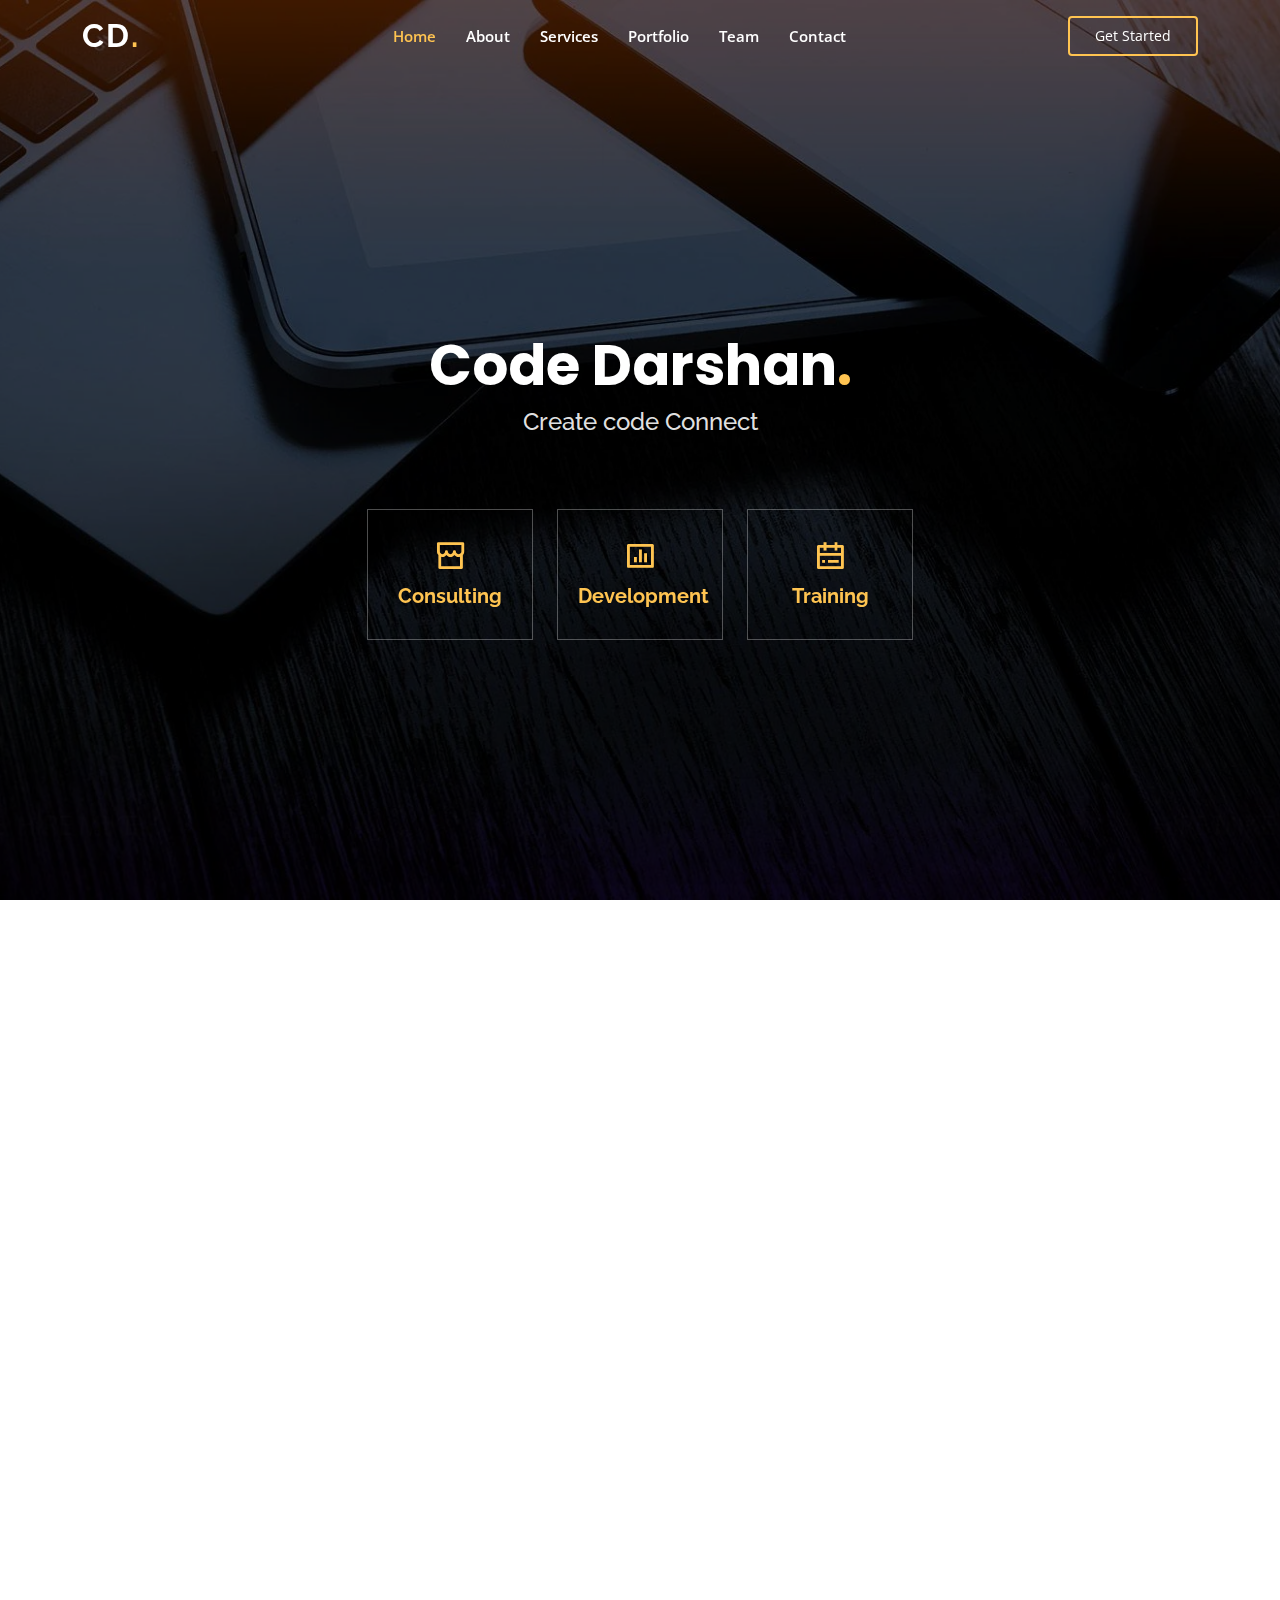
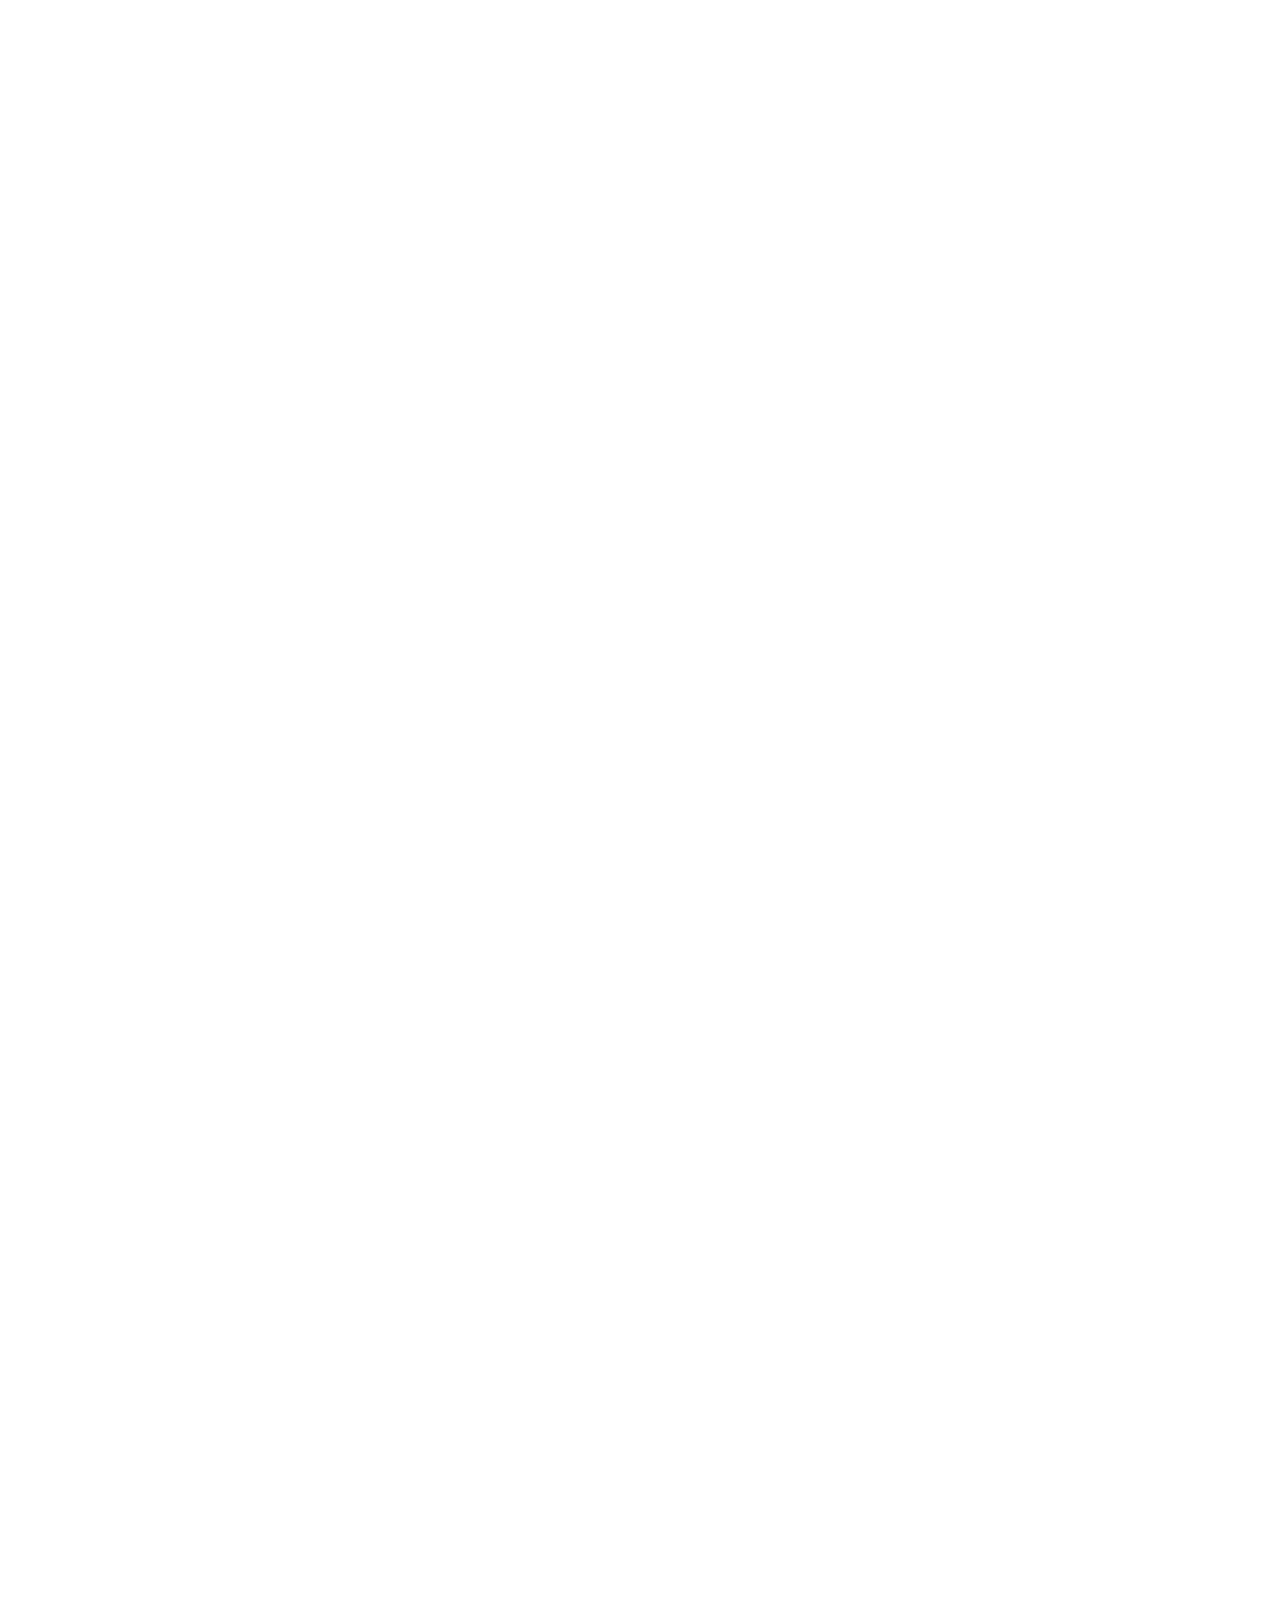
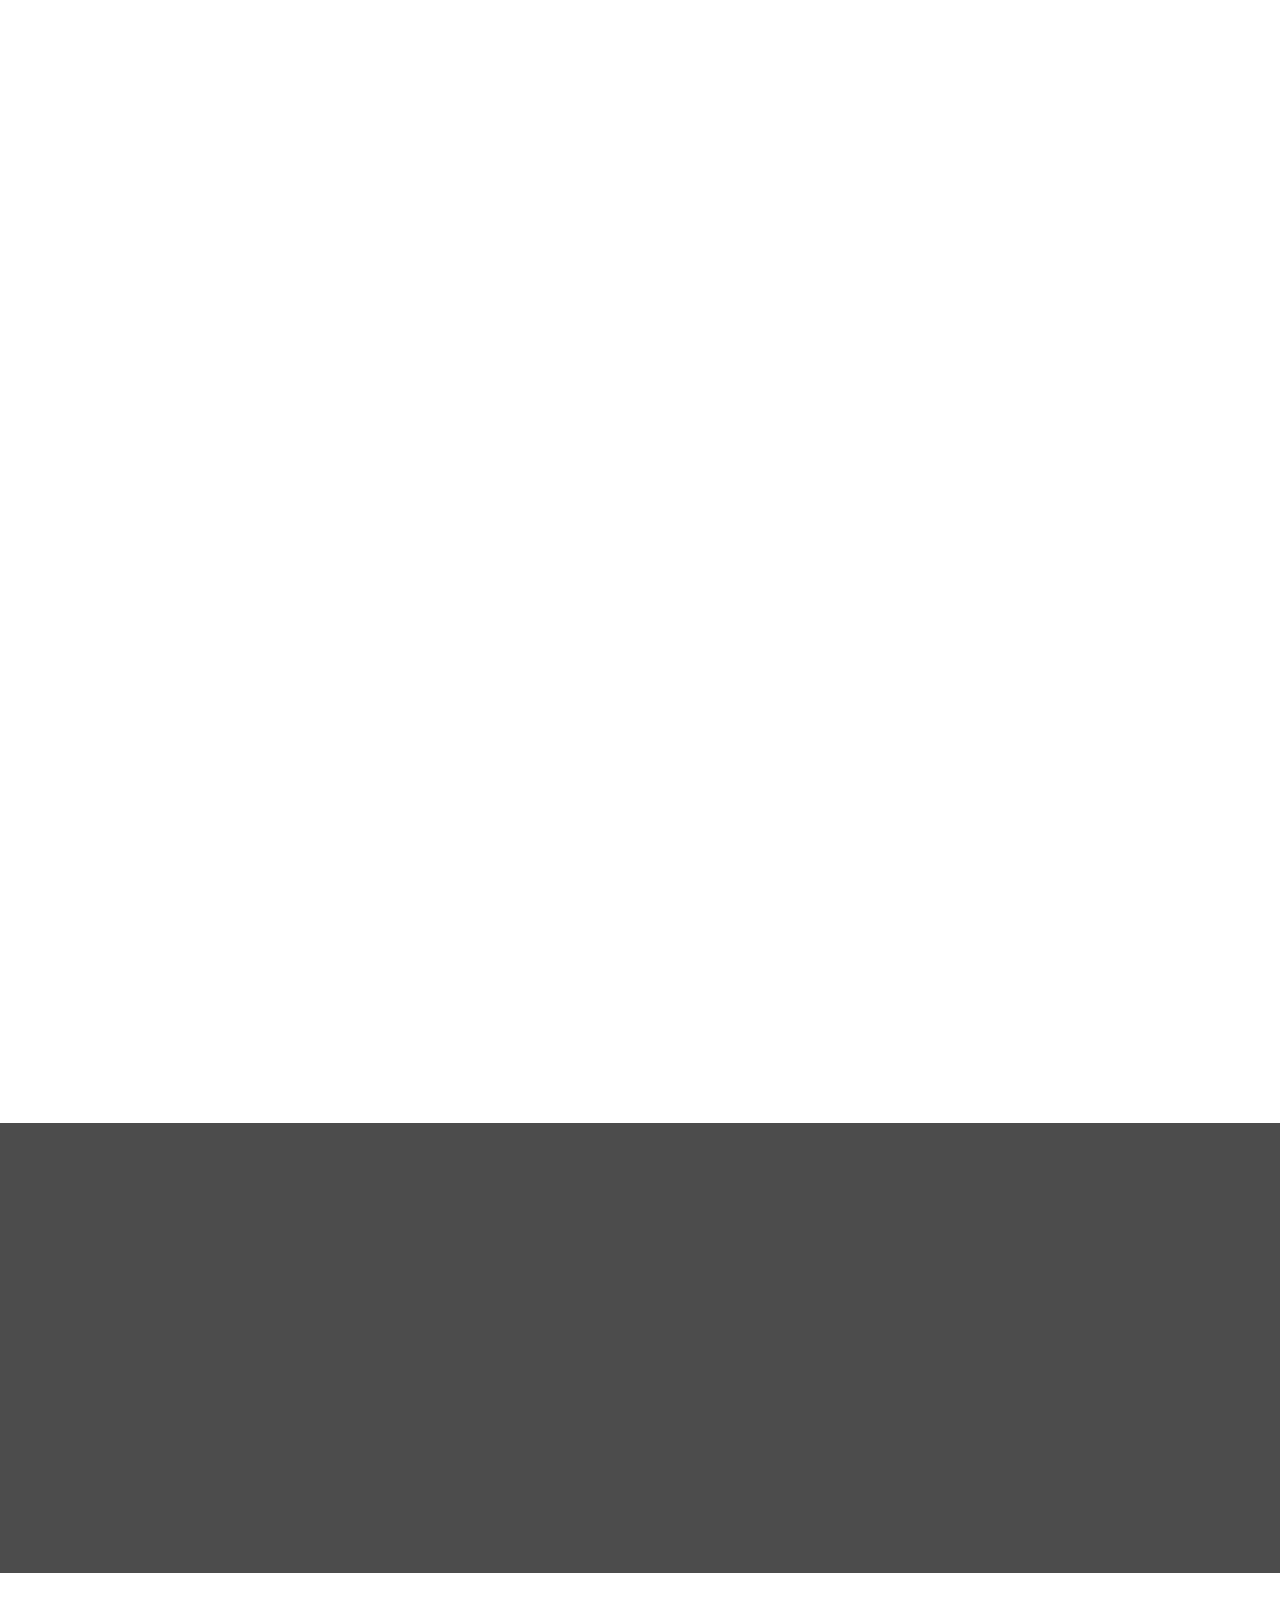
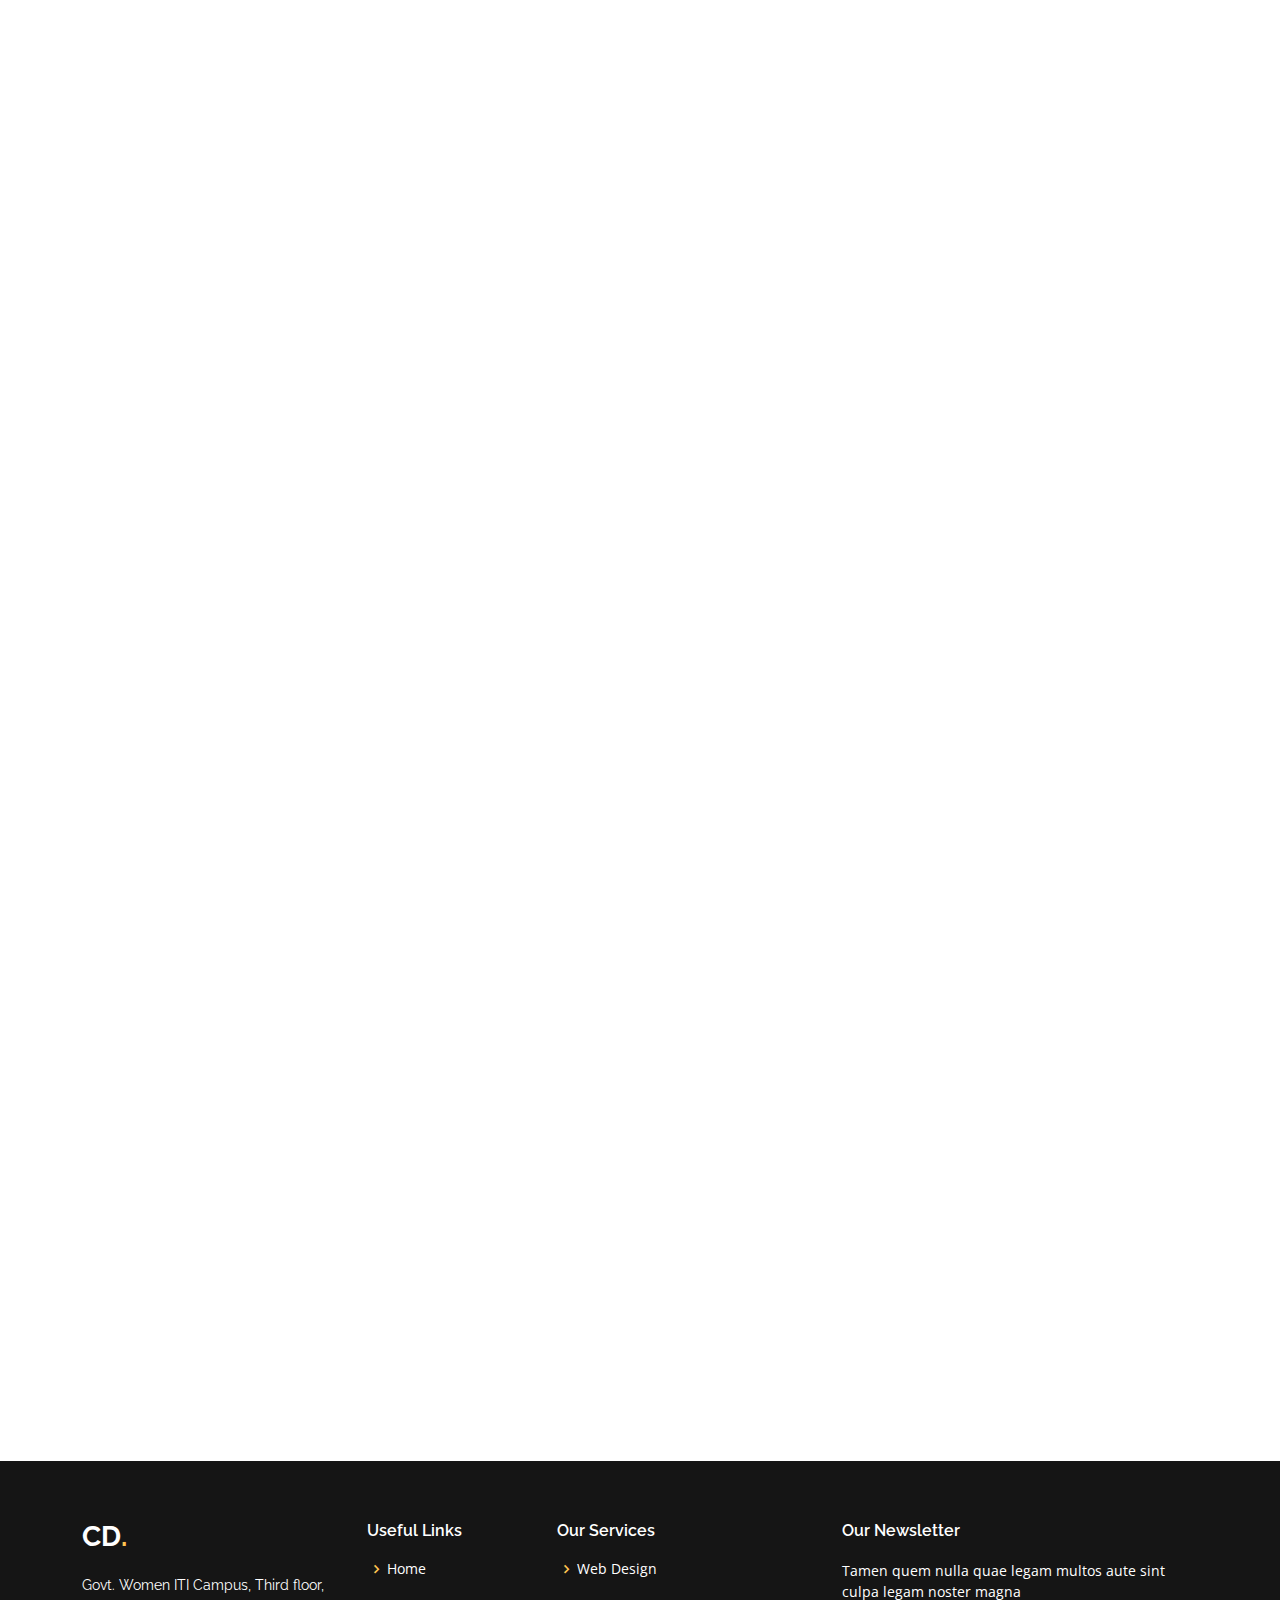
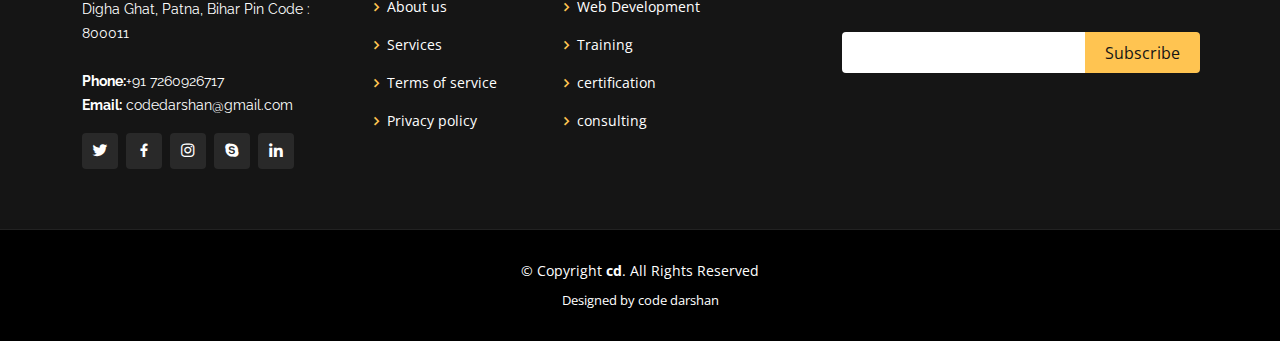
<file: index.html>
<!DOCTYPE html>
<html lang="en">

<head>
  <meta charset="utf-8">
  <meta content="width=device-width, initial-scale=1.0" name="viewport">

  <title>CD</title>
  <meta content="" name="description">
  <meta content="" name="keywords">

  <!-- Favicons -->
  <link href="assets/img/favicon.png" rel="icon">
  <link href="assets/img/apple-touch-icon.png" rel="apple-touch-icon">

  <!-- Google Fonts -->
  <link href="https://fonts.googleapis.com/css?family=Open+Sans:300,300i,400,400i,600,600i,700,700i|Raleway:300,300i,400,400i,500,500i,600,600i,700,700i|Poppins:300,300i,400,400i,500,500i,600,600i,700,700i" rel="stylesheet">

  <!-- Vendor CSS Files -->
  <link href="assets/vendor/aos/aos.css" rel="stylesheet">
  <link href="assets/vendor/bootstrap/css/bootstrap.min.css" rel="stylesheet">
  <link href="assets/vendor/bootstrap-icons/bootstrap-icons.css" rel="stylesheet">
  <link href="assets/vendor/boxicons/css/boxicons.min.css" rel="stylesheet">
  <link href="assets/vendor/glightbox/css/glightbox.min.css" rel="stylesheet">
  <link href="assets/vendor/remixicon/remixicon.css" rel="stylesheet">
  <link href="assets/vendor/swiper/swiper-bundle.min.css" rel="stylesheet">

  <!-- Template Main CSS File -->
  <link href="assets/css/style.css" rel="stylesheet">

  <!-- =======================================================
  * codedarshan.com
  ======================================================== -->
</head>

<body>

  <!-- ======= Header ======= -->
  <header id="header" class="fixed-top ">
    <div class="container d-flex align-items-center justify-content-lg-between">

      <h1 class="logo me-auto me-lg-0"><a href="index.html">Cd<span>.</span></a></h1>
      <!-- Uncomment below if you prefer to use an image logo -->
      <!-- <a href="index.html" class="logo me-auto me-lg-0"><img src="assets/img/logo.png" alt="" class="img-fluid"></a>-->

      <nav id="navbar" class="navbar order-last order-lg-0">
        <ul>
          <li><a class="nav-link scrollto active" href="#hero">Home</a></li>
          <li><a class="nav-link scrollto" href="#about">About</a></li>
          <li><a class="nav-link scrollto" href="#services">Services</a></li>
          <li><a class="nav-link scrollto " href="#portfolio">Portfolio</a></li>
          <li><a class="nav-link scrollto" href="#team">Team</a></li>
          
            
          </li>
          <li><a class="nav-link scrollto" href="#contact">Contact</a></li>
        </ul>
        <i class="bi bi-list mobile-nav-toggle"></i>
      </nav><!-- .navbar -->

      <a href="#about" class="get-started-btn scrollto">Get Started</a>

    </div>
  </header><!-- End Header -->

  <!-- ======= Hero Section ======= -->
  <section id="hero" class="d-flex align-items-center justify-content-center">
    <div class="container" data-aos="fade-up">

      <div class="row justify-content-center" data-aos="fade-up" data-aos-delay="150">
        <div class="col-xl-6 col-lg-8">
          <h1>Code Darshan<span>.</span></h1>
          <h2>Create code Connect</h2>
        </div>
      </div>

      <div class="row gy-4 mt-5 justify-content-center" data-aos="zoom-in" data-aos-delay="250">
        <div class="col-xl-2 col-md-4"><a href="https://mukesh07-ai.github.io/Consultancy_web/">
          <div class="icon-box">
            <i class="ri-store-line"></i>
            <h3>Consulting</h3>
          </div>
        </div></a>

        
        <div class="col-xl-2 col-md-4"><a href="https://damodar-ai.github.io/dev_codedarshan/">
          <div class="icon-box">
            <i class="ri-bar-chart-box-line"></i>
            <h3>Development</h3>
          </div>
        </div></a>


        
        <div class="col-xl-2 col-md-4"><a href="https://tannuscl.github.io/training_webCD/">
          <div class="icon-box">
            <i class="ri-calendar-todo-line"></i>
            <h3>Training</h3>
          </div>
        </div></a>
        
      </div>

    </div>
  </section><!-- End Hero -->

  <main id="main">

    <!-- ======= About Section ======= -->
    <section id="about" class="about">
      <div class="container" data-aos="fade-up">

        <div class="row">
          <div class="col-lg-6 order-1 order-lg-2" data-aos="fade-left" data-aos-delay="60">
            <img src="assets/img/about.jpg" class="img-fluid" alt="">
          </div>
          <div class="col-lg-6 pt-4 pt-lg-0 order-2 order-lg-1 content" data-aos="fade-right" data-aos-delay="100">
            <h3>"Empowering Excellence: Transformative IT Training and Consultancy Solutions for Tomorrow's Success"</h3>
            <p class="fst-italic">
              "Welcome to code darshan, Your Strategic Partner in IT Training, Development, and Consultancy. Discover a Team Committed to Empowering Your Success in the Digital Realm.
              At code darshan, we are a dynamic team of seasoned IT professionals, educators, and consultants dedicated to shaping the future of businesses through comprehensive training, skill development, and strategic consultancy services.
            </p>
            <ul>
              <li><i class="ri-check-double-line"></i> Expertise: Our team comprises industry experts with a wealth of experience in IT training and consultancy.</li>
              <li><i class="ri-check-double-line"></i>Customized Solutions: We understand that every client is unique. That's why we tailor our services to meet your specific needs and goals</li>
              <li><i class="ri-check-double-line"></i>Cutting-Edge Training: Stay ahead of the curve with our up-to-date, hands-on training programs designed to enhance skills and boost performance.</li>
              <li><i class="ri-check-double-line"></i>Strategic Consultancy: Unlock the full potential of your IT infrastructure with our strategic consultancy services, ensuring your technology aligns seamlessly with your business objectives.</li>
            </ul>
            <p>
              Join us on the journey to IT excellence. At <strong>Codedarshan</strong>, we don't just deliver solutions; we empower futures. Let's build success together.
            </p>
          </div>
        </div>

      </div>
    </section><!-- End About Section -->

    
    <!-- ======= Services Section ======= -->
    <section id="services" class="services">
      <div class="container" data-aos="fade-up">

        <div class="section-title">
          <h2>Services</h2>
          <p>Check our Services</p>
        </div>

        <div class="row">
          <div class="col-lg-4 col-md-6 d-flex align-items-stretch" data-aos="zoom-in" data-aos-delay="100">
            <div class="icon-box">
              <div class="icon"><i class="bx bxl-dribbble"></i></div>
              <h4><a href="">Consulting</a></h4>
              <p>Navigate the complexities of the digital landscape with confidence through our Consulting Services—where strategic insights, industry expertise, and personalized solutions converge to drive your business towards unparalleled success</p>
            </div>
          </div>

          <div class="col-lg-4 col-md-6 d-flex align-items-stretch mt-4 mt-md-0" data-aos="zoom-in" data-aos-delay="200">
            <div class="icon-box">
              <div class="icon"><i class="bx bx-file"></i></div>
              <h4><a href="">Development</a></h4>
              <p>Elevate your digital presence with our bespoke Development Services—where innovation meets precision, and your vision transforms into a seamless and cutting-edge reality</p>
            </div>
          </div>

          <div class="col-lg-4 col-md-6 d-flex align-items-stretch mt-4 mt-lg-0" data-aos="zoom-in" data-aos-delay="300">
            <div class="icon-box">
              <div class="icon"><i class="bx bx-tachometer"></i></div>
              <h4><a href="">Training</a></h4>
              <p>Empower your workforce with our transformative Training Services—unlocking the full potential of individuals and teams through dynamic learning experiences that drive expertise, innovation, and lasting success</p>
            </div>
          </div>

          
          </div>

        </div>

      </div>
    </section><!-- End Services Section -->

    
    <!-- ======= Portfolio Section ======= -->
    <section id="portfolio" class="portfolio">
      <div class="container" data-aos="fade-up">

        <div class="section-title">
          <h2>Portfolio</h2>
          <p>Check our Portfolio</p>
        </div>

        <div class="row" data-aos="fade-up" data-aos-delay="100">
          <div class="col-lg-12 d-flex justify-content-center">
            <ul id="portfolio-flters">
              <li data-filter="*" class="filter-active">All</li>
              <li data-filter=".filter-app">App</li>
              <li data-filter=".filter-card">Card</li>
              <li data-filter=".filter-web">Web</li>
            </ul>
          </div>
        </div>

        <div class="row portfolio-container" data-aos="fade-up" data-aos-delay="200">

          <div class="col-lg-4 col-md-6 portfolio-item filter-app">
            <div class="portfolio-wrap">
              <img src="assets/img/portfolio/portfolio-1.jpg" class="img-fluid" alt="">
              <div class="portfolio-info">
                <h4>App 1</h4>
                <p>App</p>
                <div class="portfolio-links">
                  <a href="assets/img/portfolio/portfolio-1.jpg" data-gallery="portfolioGallery" class="portfolio-lightbox" title="App 1"><i class="bx bx-plus"></i></a>
                  <a href="portfolio-details.html" title="More Details"><i class="bx bx-link"></i></a>
                </div>
              </div>
            </div>
          </div>

          <div class="col-lg-4 col-md-6 portfolio-item filter-web">
            <div class="portfolio-wrap">
              <img src="assets/img/portfolio/portfolio-2.jpg" class="img-fluid" alt="">
              <div class="portfolio-info">
                <h4>Web 3</h4>
                <p>Web</p>
                <div class="portfolio-links">
                  <a href="assets/img/portfolio/portfolio-2.jpg" data-gallery="portfolioGallery" class="portfolio-lightbox" title="Web 3"><i class="bx bx-plus"></i></a>
                  <a href="portfolio-details.html" title="More Details"><i class="bx bx-link"></i></a>
                </div>
              </div>
            </div>
          </div>

          <div class="col-lg-4 col-md-6 portfolio-item filter-app">
            <div class="portfolio-wrap">
              <img src="assets/img/portfolio/portfolio-3.jpg" class="img-fluid" alt="">
              <div class="portfolio-info">
                <h4>App 2</h4>
                <p>App</p>
                <div class="portfolio-links">
                  <a href="assets/img/portfolio/portfolio-3.jpg" data-gallery="portfolioGallery" class="portfolio-lightbox" title="App 2"><i class="bx bx-plus"></i></a>
                  <a href="portfolio-details.html" title="More Details"><i class="bx bx-link"></i></a>
                </div>
              </div>
            </div>
          </div>

          <div class="col-lg-4 col-md-6 portfolio-item filter-card">
            <div class="portfolio-wrap">
              <img src="assets/img/portfolio/portfolio-4.jpg" class="img-fluid" alt="">
              <div class="portfolio-info">
                <h4>Card 2</h4>
                <p>Card</p>
                <div class="portfolio-links">
                  <a href="assets/img/portfolio/portfolio-4.jpg" data-gallery="portfolioGallery" class="portfolio-lightbox" title="Card 2"><i class="bx bx-plus"></i></a>
                  <a href="portfolio-details.html" title="More Details"><i class="bx bx-link"></i></a>
                </div>
              </div>
            </div>
          </div>

          <div class="col-lg-4 col-md-6 portfolio-item filter-web">
            <div class="portfolio-wrap">
              <img src="assets/img/portfolio/portfolio-5.jpg" class="img-fluid" alt="">
              <div class="portfolio-info">
                <h4>Web 2</h4>
                <p>Web</p>
                <div class="portfolio-links">
                  <a href="assets/img/portfolio/portfolio-5.jpg" data-gallery="portfolioGallery" class="portfolio-lightbox" title="Web 2"><i class="bx bx-plus"></i></a>
                  <a href="portfolio-details.html" title="More Details"><i class="bx bx-link"></i></a>
                </div>
              </div>
            </div>
          </div>

          <div class="col-lg-4 col-md-6 portfolio-item filter-app">
            <div class="portfolio-wrap">
              <img src="assets/img/portfolio/portfolio-6.jpg" class="img-fluid" alt="">
              <div class="portfolio-info">
                <h4>App 3</h4>
                <p>App</p>
                <div class="portfolio-links">
                  <a href="assets/img/portfolio/portfolio-6.jpg" data-gallery="portfolioGallery" class="portfolio-lightbox" title="App 3"><i class="bx bx-plus"></i></a>
                  <a href="portfolio-details.html" title="More Details"><i class="bx bx-link"></i></a>
                </div>
              </div>
            </div>
          </div>

          <div class="col-lg-4 col-md-6 portfolio-item filter-card">
            <div class="portfolio-wrap">
              <img src="assets/img/portfolio/portfolio-7.jpg" class="img-fluid" alt="">
              <div class="portfolio-info">
                <h4>Card 1</h4>
                <p>Card</p>
                <div class="portfolio-links">
                  <a href="assets/img/portfolio/portfolio-7.jpg" data-gallery="portfolioGallery" class="portfolio-lightbox" title="Card 1"><i class="bx bx-plus"></i></a>
                  <a href="portfolio-details.html" title="More Details"><i class="bx bx-link"></i></a>
                </div>
              </div>
            </div>
          </div>

          <div class="col-lg-4 col-md-6 portfolio-item filter-card">
            <div class="portfolio-wrap">
              <img src="assets/img/portfolio/portfolio-8.jpg" class="img-fluid" alt="">
              <div class="portfolio-info">
                <h4>Card 3</h4>
                <p>Card</p>
                <div class="portfolio-links">
                  <a href="assets/img/portfolio/portfolio-8.jpg" data-gallery="portfolioGallery" class="portfolio-lightbox" title="Card 3"><i class="bx bx-plus"></i></a>
                  <a href="portfolio-details.html" title="More Details"><i class="bx bx-link"></i></a>
                </div>
              </div>
            </div>
          </div>

          <div class="col-lg-4 col-md-6 portfolio-item filter-web">
            <div class="portfolio-wrap">
              <img src="assets/img/portfolio/portfolio-9.jpg" class="img-fluid" alt="">
              <div class="portfolio-info">
                <h4>Web 3</h4>
                <p>Web</p>
                <div class="portfolio-links">
                  <a href="assets/img/portfolio/portfolio-9.jpg" data-gallery="portfolioGallery" class="portfolio-lightbox" title="Web 3"><i class="bx bx-plus"></i></a>
                  <a href="portfolio-details.html" title="More Details"><i class="bx bx-link"></i></a>
                </div>
              </div>
            </div>
          </div>

        </div>

      </div>
    </section><!-- End Portfolio Section -->

    <!-- ======= Counts Section ======= -->
    <section id="counts" class="counts">
      <div class="container" data-aos="fade-up">

        <div class="row no-gutters">
          <div class="image col-xl-5 d-flex align-items-stretch justify-content-center justify-content-lg-start" data-aos="fade-right" data-aos-delay="100"></div>
          <div class="col-xl-7 ps-4 ps-lg-5 pe-4 pe-lg-1 d-flex align-items-stretch" data-aos="fade-left" data-aos-delay="100">
            <div class="content d-flex flex-column justify-content-center">
              <h3>Achievements</h3>
              <p>
                Lorem ipsum dolor sit amet, consectetur adipiscing elit, sed do eiusmod tempor incididunt ut labore et dolore magna aliqua. Duis aute irure dolor in reprehenderit
              </p>
              <div class="row">
                <div class="col-md-6 d-md-flex align-items-md-stretch">
                  <div class="count-box">
                    <i class="bi bi-emoji-smile"></i>
                    <span data-purecounter-start="0" data-purecounter-end="65" data-purecounter-duration="2" class="purecounter"></span>
                    <p><strong>Happy Clients</strong> consequuntur voluptas nostrum aliquid ipsam architecto ut.</p>
                  </div>
                </div>

                <div class="col-md-6 d-md-flex align-items-md-stretch">
                  <div class="count-box">
                    <i class="bi bi-journal-richtext"></i>
                    <span data-purecounter-start="0" data-purecounter-end="85" data-purecounter-duration="2" class="purecounter"></span>
                    <p><strong>Projects</strong> adipisci atque cum quia aspernatur totam laudantium et quia dere tan</p>
                  </div>
                </div>

                <div class="col-md-6 d-md-flex align-items-md-stretch">
                  <div class="count-box">
                    <i class="bi bi-clock"></i>
                    <span data-purecounter-start="0" data-purecounter-end="35" data-purecounter-duration="4" class="purecounter"></span>
                    <p><strong>Years of experience</strong> aut commodi quaerat modi aliquam nam ducimus aut voluptate non vel</p>
                  </div>
                </div>

                <div class="col-md-6 d-md-flex align-items-md-stretch">
                  <div class="count-box">
                    <i class="bi bi-award"></i>
                    <span data-purecounter-start="0" data-purecounter-end="20" data-purecounter-duration="4" class="purecounter"></span>
                    <p><strong>Awards</strong> rerum asperiores dolor alias quo reprehenderit eum et nemo pad der</p>
                  </div>
                </div>
              </div>
            </div><!-- End .content-->
          </div>
        </div>

      </div>
    </section><!-- End Counts Section -->

    <!-- ======= Testimonials Section ======= -->
    <section id="testimonials" class="testimonials">
      <div class="container" data-aos="zoom-in">

        <div class="testimonials-slider swiper" data-aos="fade-up" data-aos-delay="100">
          <div class="swiper-wrapper">

            <div class="swiper-slide">
              <div class="testimonial-item">
                <img src="assets/img/testimonials/testimonials-1.jpg" class="testimonial-img" alt="">
                <h3>Saul Goodman</h3>
                <h4>Ceo &amp; Founder</h4>
                <p>
                  <i class="bx bxs-quote-alt-left quote-icon-left"></i>
                  Proin iaculis purus consequat sem cure digni ssim donec porttitora entum suscipit rhoncus. Accusantium quam, ultricies eget id, aliquam eget nibh et. Maecen aliquam, risus at semper.
                  <i class="bx bxs-quote-alt-right quote-icon-right"></i>
                </p>
              </div>
            </div><!-- End testimonial item -->

            <div class="swiper-slide">
              <div class="testimonial-item">
                <img src="assets/img/testimonials/testimonials-2.jpg" class="testimonial-img" alt="">
                <h3>Sara Wilsson</h3>
                <h4>Designer</h4>
                <p>
                  <i class="bx bxs-quote-alt-left quote-icon-left"></i>
                  Export tempor illum tamen malis malis eram quae irure esse labore quem cillum quid cillum eram malis quorum velit fore eram velit sunt aliqua noster fugiat irure amet legam anim culpa.
                  <i class="bx bxs-quote-alt-right quote-icon-right"></i>
                </p>
              </div>
            </div><!-- End testimonial item -->

            <div class="swiper-slide">
              <div class="testimonial-item">
                <img src="assets/img/testimonials/testimonials-3.jpg" class="testimonial-img" alt="">
                <h3>Jena Karlis</h3>
                <h4>Store Owner</h4>
                <p>
                  <i class="bx bxs-quote-alt-left quote-icon-left"></i>
                  Enim nisi quem export duis labore cillum quae magna enim sint quorum nulla quem veniam duis minim tempor labore quem eram duis noster aute amet eram fore quis sint minim.
                  <i class="bx bxs-quote-alt-right quote-icon-right"></i>
                </p>
              </div>
            </div><!-- End testimonial item -->

            <div class="swiper-slide">
              <div class="testimonial-item">
                <img src="assets/img/testimonials/testimonials-4.jpg" class="testimonial-img" alt="">
                <h3>Matt Brandon</h3>
                <h4>Freelancer</h4>
                <p>
                  <i class="bx bxs-quote-alt-left quote-icon-left"></i>
                  Fugiat enim eram quae cillum dolore dolor amet nulla culpa multos export minim fugiat minim velit minim dolor enim duis veniam ipsum anim magna sunt elit fore quem dolore labore illum veniam.
                  <i class="bx bxs-quote-alt-right quote-icon-right"></i>
                </p>
              </div>
            </div><!-- End testimonial item -->

            <div class="swiper-slide">
              <div class="testimonial-item">
                <img src="assets/img/testimonials/testimonials-5.jpg" class="testimonial-img" alt="">
                <h3>John Larson</h3>
                <h4>Entrepreneur</h4>
                <p>
                  <i class="bx bxs-quote-alt-left quote-icon-left"></i>
                  Quis quorum aliqua sint quem legam fore sunt eram irure aliqua veniam tempor noster veniam enim culpa labore duis sunt culpa nulla illum cillum fugiat legam esse veniam culpa fore nisi cillum quid.
                  <i class="bx bxs-quote-alt-right quote-icon-right"></i>
                </p>
              </div>
            </div><!-- End testimonial item -->
          </div>
          <div class="swiper-pagination"></div>
        </div>

      </div>
    </section><!-- End Testimonials Section -->

    <!-- ======= Team Section ======= -->
    <section id="team" class="team">
      <div class="container" data-aos="fade-up">

        <div class="section-title">
          <h2>Team</h2>
          <p>Check our Team</p>
        </div>

        <div class="row">

          <div class="col-lg-3 col-md-6 d-flex align-items-stretch">
            <div class="member" data-aos="fade-up" data-aos-delay="100">
              <div class="member-img">
                <img src="assets/img/team/team-1.jpg" class="img-fluid" alt="">
                <div class="social">
                  <a href=""><i class="bi bi-twitter"></i></a>
                  <a href=""><i class="bi bi-facebook"></i></a>
                  <a href=""><i class="bi bi-instagram"></i></a>
                  <a href=""><i class="bi bi-linkedin"></i></a>
                </div>
              </div>
              <div class="member-info">
                <h4>Walter White</h4>
                <span>Chief Executive Officer</span>
              </div>
            </div>
          </div>

          <div class="col-lg-3 col-md-6 d-flex align-items-stretch">
            <div class="member" data-aos="fade-up" data-aos-delay="200">
              <div class="member-img">
                <img src="assets/img/team/team-2.jpg" class="img-fluid" alt="">
                <div class="social">
                  <a href=""><i class="bi bi-twitter"></i></a>
                  <a href=""><i class="bi bi-facebook"></i></a>
                  <a href=""><i class="bi bi-instagram"></i></a>
                  <a href=""><i class="bi bi-linkedin"></i></a>
                </div>
              </div>
              <div class="member-info">
                <h4>Sarah Jhonson</h4>
                <span>Product Manager</span>
              </div>
            </div>
          </div>

          <div class="col-lg-3 col-md-6 d-flex align-items-stretch">
            <div class="member" data-aos="fade-up" data-aos-delay="300">
              <div class="member-img">
                <img src="assets/img/team/team-3.jpg" class="img-fluid" alt="">
                <div class="social">
                  <a href=""><i class="bi bi-twitter"></i></a>
                  <a href=""><i class="bi bi-facebook"></i></a>
                  <a href=""><i class="bi bi-instagram"></i></a>
                  <a href=""><i class="bi bi-linkedin"></i></a>
                </div>
              </div>
              <div class="member-info">
                <h4>William Anderson</h4>
                <span>CTO</span>
              </div>
            </div>
          </div>

          <div class="col-lg-3 col-md-6 d-flex align-items-stretch">
            <div class="member" data-aos="fade-up" data-aos-delay="400">
              <div class="member-img">
                <img src="assets/img/team/team-4.jpg" class="img-fluid" alt="">
                <div class="social">
                  <a href=""><i class="bi bi-twitter"></i></a>
                  <a href=""><i class="bi bi-facebook"></i></a>
                  <a href=""><i class="bi bi-instagram"></i></a>
                  <a href=""><i class="bi bi-linkedin"></i></a>
                </div>
              </div>
              <div class="member-info">
                <h4>Amanda Jepson</h4>
                <span>Accountant</span>
              </div>
            </div>
          </div>

        </div>

      </div>
    </section><!-- End Team Section -->

    <!-- ======= Contact Section ======= -->
    <section id="contact" class="contact">
      <div class="container" data-aos="fade-up">

        <div class="section-title">
          <h2>Contact</h2>
          <p>Contact Us</p>
        </div>

        <div>
          <iframe style="border:0; width: 100%; height: 270px;" src="https://www.google.com/maps/embed?pb=!1m18!1m12!1m3!1d3596.7575946997126!2d85.09145997517906!3d25.646169577424736!2m3!1f0!2f0!3f0!3m2!1i1024!2i768!4f13.1!3m3!1m2!1s0x39ed5773ee3059f7%3A0xd17227447720f100!2sNSTI(W)%20PATNA!5e0!3m2!1sen!2sin!4v1703840158414!5m2!1sen!2sin" frameborder="0" allowfullscreen></iframe>
        </div>

        <div class="row mt-5">

          <div class="col-lg-4">
            <div class="info">
              <div class="address">
                <i class="bi bi-geo-alt"></i>
                <h4>Location:</h4>
                <p>Govt. Women ITI Campus, Third floor, Digha Ghat, Patna, Bihar Pin Code : 800011</p>
              </div>

              <div class="email">
                <i class="bi bi-envelope"></i>
                <h4>Email:</h4>
                <p>codedarshan@gmail.com</p>
              </div>

              <div class="phone">
                <i class="bi bi-phone"></i>
                <h4>Call:</h4>
                <p>+91-9546219901</p>
              </div>

            </div>

          </div>

          <div class="col-lg-8 mt-5 mt-lg-0">

            <form action="forms/contact.php" method="post" role="form" class="php-email-form">
              <div class="row">
                <div class="col-md-6 form-group">
                  <input type="text" name="name" class="form-control" id="name" placeholder="Your Name" required>
                </div>
                <div class="col-md-6 form-group mt-3 mt-md-0">
                  <input type="email" class="form-control" name="email" id="email" placeholder="Your Email" required>
                </div>
              </div>
              <div class="form-group mt-3">
                <input type="text" class="form-control" name="subject" id="subject" placeholder="Subject" required>
              </div>
              <div class="form-group mt-3">
                <textarea class="form-control" name="message" rows="5" placeholder="Message" required></textarea>
              </div>
              <div class="my-3">
                <div class="loading">Loading</div>
                <div class="error-message"></div>
                <div class="sent-message">Your message has been sent. Thank you!</div>
              </div>
              <div class="text-center"><button type="submit">Send Message</button></div>
            </form>

          </div>

        </div>

      </div>
    </section><!-- End Contact Section -->

  </main><!-- End #main -->

  <!-- ======= Footer ======= -->
  <footer id="footer">
    <div class="footer-top">
      <div class="container">
        <div class="row">

          <div class="col-lg-3 col-md-6">
            <div class="footer-info">
              <h3>cd<span>.</span></h3>
              <p>
                Govt. Women ITI Campus, Third floor, Digha Ghat, Patna, Bihar Pin Code : 800011<br><br>
                <strong>Phone:</strong>+91 7260926717<br>
                <strong>Email:</strong> codedarshan@gmail.com<br>
              </p>
              <div class="social-links mt-3">
                <a href="#" class="twitter"><i class="bx bxl-twitter"></i></a>
                <a href="#" class="facebook"><i class="bx bxl-facebook"></i></a>
                <a href="#" class="instagram"><i class="bx bxl-instagram"></i></a>
                <a href="#" class="google-plus"><i class="bx bxl-skype"></i></a>
                <a href="#" class="linkedin"><i class="bx bxl-linkedin"></i></a>
              </div>
            </div>
          </div>

          <div class="col-lg-2 col-md-6 footer-links">
            <h4>Useful Links</h4>
            <ul>
              <li><i class="bx bx-chevron-right"></i> <a href="#">Home</a></li>
              <li><i class="bx bx-chevron-right"></i> <a href="#">About us</a></li>
              <li><i class="bx bx-chevron-right"></i> <a href="#">Services</a></li>
              <li><i class="bx bx-chevron-right"></i> <a href="#">Terms of service</a></li>
              <li><i class="bx bx-chevron-right"></i> <a href="#">Privacy policy</a></li>
            </ul>
          </div>

          <div class="col-lg-3 col-md-6 footer-links">
            <h4>Our Services</h4>
            <ul>
              <li><i class="bx bx-chevron-right"></i> <a href="#">Web Design</a></li>
              <li><i class="bx bx-chevron-right"></i> <a href="#">Web Development</a></li>
              <li><i class="bx bx-chevron-right"></i> <a href="#">Training</a></li>
              <li><i class="bx bx-chevron-right"></i> <a href="#">certification</a></li>
              <li><i class="bx bx-chevron-right"></i> <a href="#">consulting</a></li>
            </ul>
          </div>

          <div class="col-lg-4 col-md-6 footer-newsletter">
            <h4>Our Newsletter</h4>
            <p>Tamen quem nulla quae legam multos aute sint culpa legam noster magna</p>
            <form action="" method="post">
              <input type="email" name="email"><input type="submit" value="Subscribe">
            </form>

          </div>

        </div>
      </div>
    </div>

    <div class="container">
      <div class="copyright">
        &copy; Copyright <strong><span>cd</span></strong>. All Rights Reserved
      </div>
      <div class="credits">
        <!--codedarshan.com -->
        <!-- Mukesh vishwas -->
      
        Designed by code darshan</a>
      </div>
    </div>
  </footer><!-- End Footer -->

  <div id="preloader"></div>
  <a href="#" class="back-to-top d-flex align-items-center justify-content-center"><i class="bi bi-arrow-up-short"></i></a>

  <!-- Vendor JS Files -->
  <script src="assets/vendor/purecounter/purecounter_vanilla.js"></script>
  <script src="assets/vendor/aos/aos.js"></script>
  <script src="assets/vendor/bootstrap/js/bootstrap.bundle.min.js"></script>
  <script src="assets/vendor/glightbox/js/glightbox.min.js"></script>
  <script src="assets/vendor/isotope-layout/isotope.pkgd.min.js"></script>
  <script src="assets/vendor/swiper/swiper-bundle.min.js"></script>
  <script src="assets/vendor/php-email-form/validate.js"></script>

  <!-- Template Main JS File -->
  <script src="assets/js/main.js"></script>

</body>

</html>
</file>
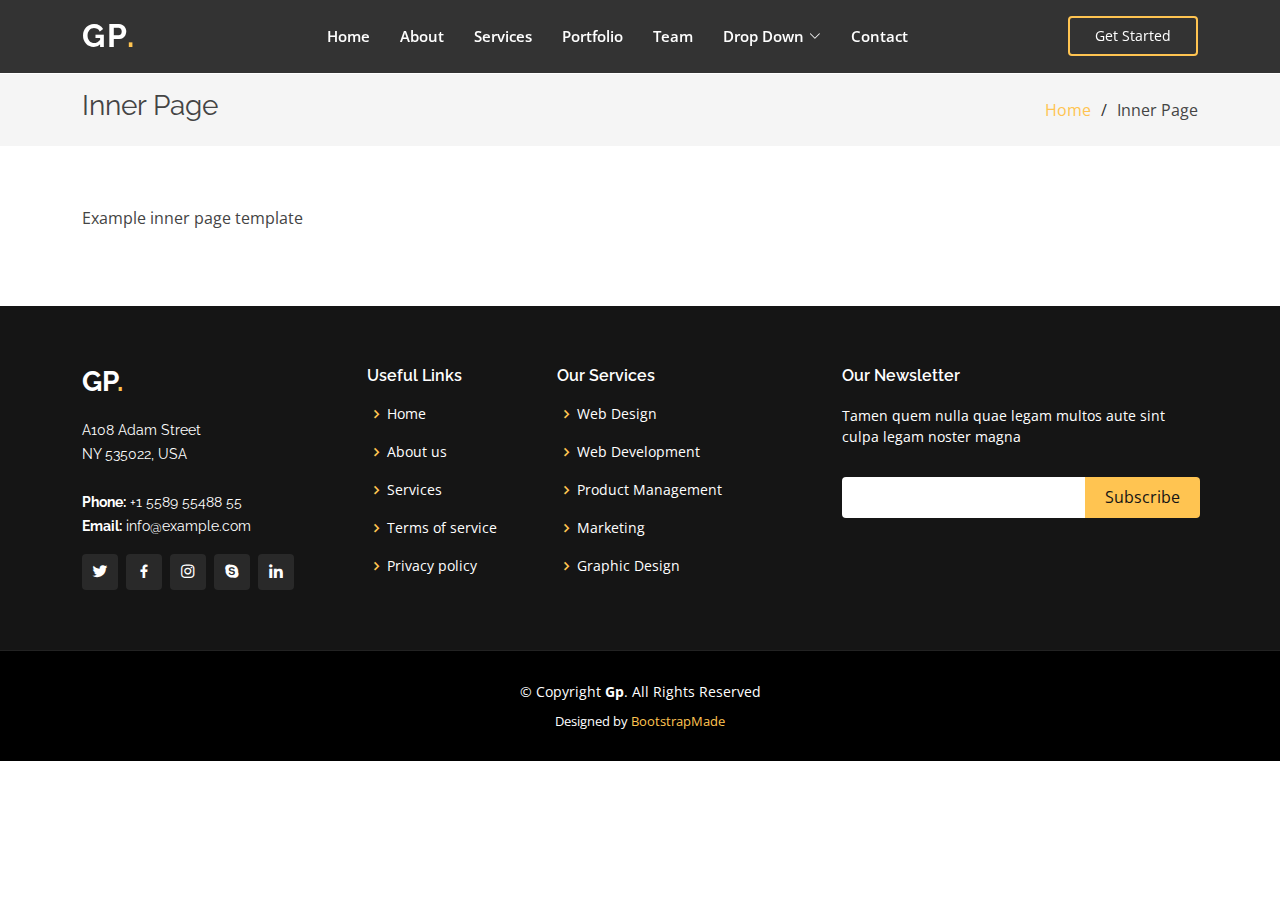
<file: inner-page.html>
<!DOCTYPE html>
<html lang="en">

<head>
  <meta charset="utf-8">
  <meta content="width=device-width, initial-scale=1.0" name="viewport">

  <title>Inner Page - Gp Bootstrap Template</title>
  <meta content="" name="description">
  <meta content="" name="keywords">

  <!-- Favicons -->
  <link href="assets/img/favicon.png" rel="icon">
  <link href="assets/img/apple-touch-icon.png" rel="apple-touch-icon">

  <!-- Google Fonts -->
  <link href="https://fonts.googleapis.com/css?family=Open+Sans:300,300i,400,400i,600,600i,700,700i|Raleway:300,300i,400,400i,500,500i,600,600i,700,700i|Poppins:300,300i,400,400i,500,500i,600,600i,700,700i" rel="stylesheet">

  <!-- Vendor CSS Files -->
  <link href="assets/vendor/aos/aos.css" rel="stylesheet">
  <link href="assets/vendor/bootstrap/css/bootstrap.min.css" rel="stylesheet">
  <link href="assets/vendor/bootstrap-icons/bootstrap-icons.css" rel="stylesheet">
  <link href="assets/vendor/boxicons/css/boxicons.min.css" rel="stylesheet">
  <link href="assets/vendor/glightbox/css/glightbox.min.css" rel="stylesheet">
  <link href="assets/vendor/remixicon/remixicon.css" rel="stylesheet">
  <link href="assets/vendor/swiper/swiper-bundle.min.css" rel="stylesheet">

  <!-- Template Main CSS File -->
  <link href="assets/css/style.css" rel="stylesheet">

  <!-- =======================================================
  * codedarshan.com
   *Mukesh Vishwas
  ======================================================== -->
</head>

<body>

  <!-- ======= Header ======= -->
  <header id="header" class="fixed-top header-inner-pages">
    <div class="container d-flex align-items-center justify-content-lg-between">

      <h1 class="logo me-auto me-lg-0"><a href="index.html">Gp<span>.</span></a></h1>
      

      <nav id="navbar" class="navbar order-last order-lg-0">
        <ul>
          <li><a class="nav-link scrollto " href="#hero">Home</a></li>
          <li><a class="nav-link scrollto" href="#about">About</a></li>
          <li><a class="nav-link scrollto" href="#services">Services</a></li>
          <li><a class="nav-link scrollto " href="#portfolio">Portfolio</a></li>
          <li><a class="nav-link scrollto" href="#team">Team</a></li>
          <li class="dropdown"><a href="#"><span>Drop Down</span> <i class="bi bi-chevron-down"></i></a>
            <ul>
              <li><a href="#">Drop Down 1</a></li>
              <li class="dropdown"><a href="#"><span>Deep Drop Down</span> <i class="bi bi-chevron-right"></i></a>
                <ul>
                  <li><a href="#">Deep Drop Down 1</a></li>
                  <li><a href="#">Deep Drop Down 2</a></li>
                  <li><a href="#">Deep Drop Down 3</a></li>
                  <li><a href="#">Deep Drop Down 4</a></li>
                  <li><a href="#">Deep Drop Down 5</a></li>
                </ul>
              </li>
              <li><a href="#">Drop Down 2</a></li>
              <li><a href="#">Drop Down 3</a></li>
              <li><a href="#">Drop Down 4</a></li>
            </ul>
          </li>
          <li><a class="nav-link scrollto" href="#contact">Contact</a></li>
        </ul>
        <i class="bi bi-list mobile-nav-toggle"></i>
      </nav><!-- .navbar -->

      <a href="#about" class="get-started-btn scrollto">Get Started</a>

    </div>
  </header><!-- End Header -->

  <main id="main">

    <!-- ======= Breadcrumbs ======= -->
    <section class="breadcrumbs">
      <div class="container">

        <div class="d-flex justify-content-between align-items-center">
          <h2>Inner Page</h2>
          <ol>
            <li><a href="index.html">Home</a></li>
            <li>Inner Page</li>
          </ol>
        </div>

      </div>
    </section><!-- End Breadcrumbs -->

    <section class="inner-page">
      <div class="container">
        <p>
          Example inner page template
        </p>
      </div>
    </section>

  </main><!-- End #main -->

  <!-- ======= Footer ======= -->
  <footer id="footer">
    <div class="footer-top">
      <div class="container">
        <div class="row">

          <div class="col-lg-3 col-md-6">
            <div class="footer-info">
              <h3>Gp<span>.</span></h3>
              <p>
                A108 Adam Street <br>
                NY 535022, USA<br><br>
                <strong>Phone:</strong> +1 5589 55488 55<br>
                <strong>Email:</strong> info@example.com<br>
              </p>
              <div class="social-links mt-3">
                <a href="#" class="twitter"><i class="bx bxl-twitter"></i></a>
                <a href="#" class="facebook"><i class="bx bxl-facebook"></i></a>
                <a href="#" class="instagram"><i class="bx bxl-instagram"></i></a>
                <a href="#" class="google-plus"><i class="bx bxl-skype"></i></a>
                <a href="#" class="linkedin"><i class="bx bxl-linkedin"></i></a>
              </div>
            </div>
          </div>

          <div class="col-lg-2 col-md-6 footer-links">
            <h4>Useful Links</h4>
            <ul>
              <li><i class="bx bx-chevron-right"></i> <a href="#">Home</a></li>
              <li><i class="bx bx-chevron-right"></i> <a href="#">About us</a></li>
              <li><i class="bx bx-chevron-right"></i> <a href="#">Services</a></li>
              <li><i class="bx bx-chevron-right"></i> <a href="#">Terms of service</a></li>
              <li><i class="bx bx-chevron-right"></i> <a href="#">Privacy policy</a></li>
            </ul>
          </div>

          <div class="col-lg-3 col-md-6 footer-links">
            <h4>Our Services</h4>
            <ul>
              <li><i class="bx bx-chevron-right"></i> <a href="#">Web Design</a></li>
              <li><i class="bx bx-chevron-right"></i> <a href="#">Web Development</a></li>
              <li><i class="bx bx-chevron-right"></i> <a href="#">Product Management</a></li>
              <li><i class="bx bx-chevron-right"></i> <a href="#">Marketing</a></li>
              <li><i class="bx bx-chevron-right"></i> <a href="#">Graphic Design</a></li>
            </ul>
          </div>

          <div class="col-lg-4 col-md-6 footer-newsletter">
            <h4>Our Newsletter</h4>
            <p>Tamen quem nulla quae legam multos aute sint culpa legam noster magna</p>
            <form action="" method="post">
              <input type="email" name="email"><input type="submit" value="Subscribe">
            </form>

          </div>

        </div>
      </div>
    </div>

    <div class="container">
      <div class="copyright">
        &copy; Copyright <strong><span>Gp</span></strong>. All Rights Reserved
      </div>
      <div class="credits">
        <!-- codedarshan.com -->
        
        Designed by <a href="https://bootstrapmade.com/">BootstrapMade</a>
      </div>
    </div>
  </footer><!-- End Footer -->

  <div id="preloader"></div>
  <a href="#" class="back-to-top d-flex align-items-center justify-content-center"><i class="bi bi-arrow-up-short"></i></a>

  <!-- Vendor JS Files -->
  <script src="assets/vendor/purecounter/purecounter_vanilla.js"></script>
  <script src="assets/vendor/aos/aos.js"></script>
  <script src="assets/vendor/bootstrap/js/bootstrap.bundle.min.js"></script>
  <script src="assets/vendor/glightbox/js/glightbox.min.js"></script>
  <script src="assets/vendor/isotope-layout/isotope.pkgd.min.js"></script>
  <script src="assets/vendor/swiper/swiper-bundle.min.js"></script>
  <script src="assets/vendor/php-email-form/validate.js"></script>

  <!-- Template Main JS File -->
  <script src="assets/js/main.js"></script>

</body>

</html>
</file>
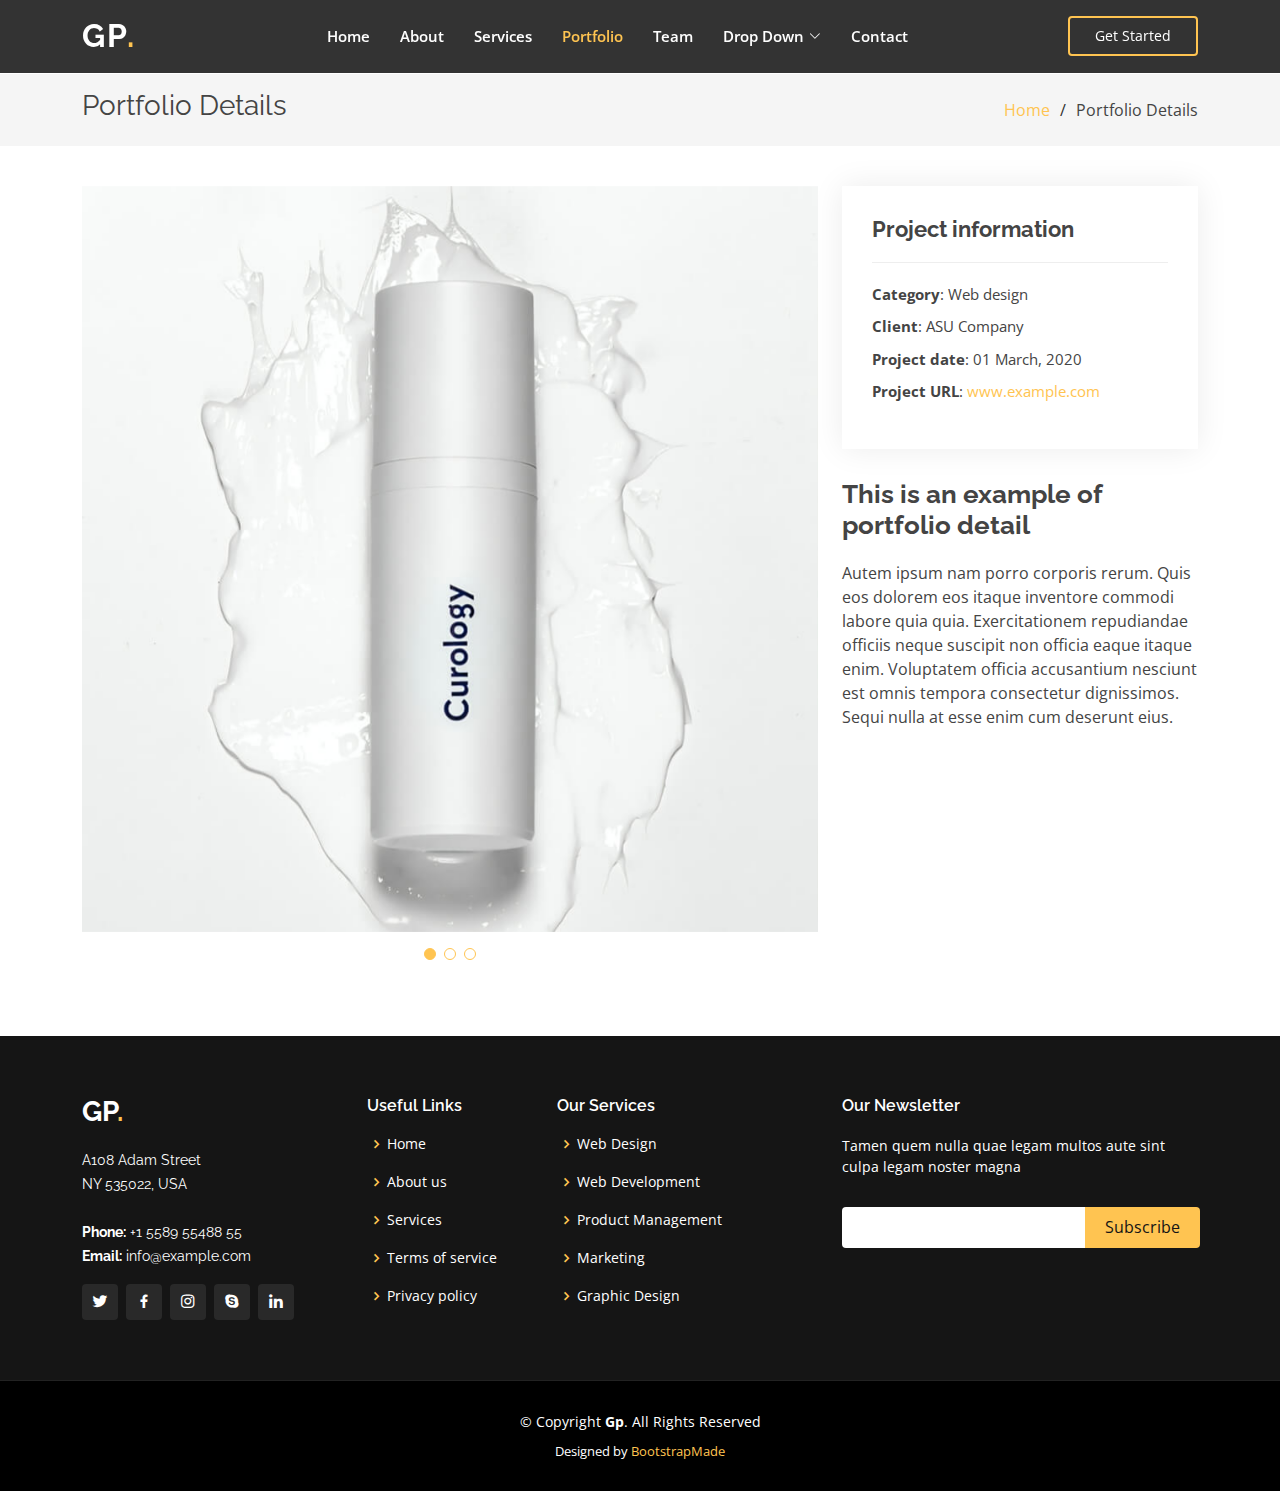
<file: portfolio-details.html>
<!DOCTYPE html>
<html lang="en">

<head>
  <meta charset="utf-8">
  <meta content="width=device-width, initial-scale=1.0" name="viewport">

  <title>Portfolio Details - Gp Bootstrap Template</title>
  <meta content="" name="description">
  <meta content="" name="keywords">

  <!-- Favicons -->
  <link href="assets/img/favicon.png" rel="icon">
  <link href="assets/img/apple-touch-icon.png" rel="apple-touch-icon">

  <!-- Google Fonts -->
  <link href="https://fonts.googleapis.com/css?family=Open+Sans:300,300i,400,400i,600,600i,700,700i|Raleway:300,300i,400,400i,500,500i,600,600i,700,700i|Poppins:300,300i,400,400i,500,500i,600,600i,700,700i" rel="stylesheet">

  <!-- Vendor CSS Files -->
  <link href="assets/vendor/aos/aos.css" rel="stylesheet">
  <link href="assets/vendor/bootstrap/css/bootstrap.min.css" rel="stylesheet">
  <link href="assets/vendor/bootstrap-icons/bootstrap-icons.css" rel="stylesheet">
  <link href="assets/vendor/boxicons/css/boxicons.min.css" rel="stylesheet">
  <link href="assets/vendor/glightbox/css/glightbox.min.css" rel="stylesheet">
  <link href="assets/vendor/remixicon/remixicon.css" rel="stylesheet">
  <link href="assets/vendor/swiper/swiper-bundle.min.css" rel="stylesheet">

  <!-- Template Main CSS File -->
  <link href="assets/css/style.css" rel="stylesheet">

  <!-- =======================================================
  * code darshan.com
  *mukesh vishwas
  ======================================================== -->
</head>

<body>

  <!-- ======= Header ======= -->
  <header id="header" class="fixed-top header-inner-pages">
    <div class="container d-flex align-items-center justify-content-lg-between">

      <h1 class="logo me-auto me-lg-0"><a href="index.html">Gp<span>.</span></a></h1>
     
      <nav id="navbar" class="navbar order-last order-lg-0">
        <ul>
          <li><a class="nav-link scrollto " href="#hero">Home</a></li>
          <li><a class="nav-link scrollto" href="#about">About</a></li>
          <li><a class="nav-link scrollto" href="#services">Services</a></li>
          <li><a class="nav-link scrollto active" href="#portfolio">Portfolio</a></li>
          <li><a class="nav-link scrollto" href="#team">Team</a></li>
          <li class="dropdown"><a href="#"><span>Drop Down</span> <i class="bi bi-chevron-down"></i></a>
            <ul>
              <li><a href="#">Drop Down 1</a></li>
              <li class="dropdown"><a href="#"><span>Deep Drop Down</span> <i class="bi bi-chevron-right"></i></a>
                <ul>
                  <li><a href="#">Deep Drop Down 1</a></li>
                  <li><a href="#">Deep Drop Down 2</a></li>
                  <li><a href="#">Deep Drop Down 3</a></li>
                  <li><a href="#">Deep Drop Down 4</a></li>
                  <li><a href="#">Deep Drop Down 5</a></li>
                </ul>
              </li>
              <li><a href="#">Drop Down 2</a></li>
              <li><a href="#">Drop Down 3</a></li>
              <li><a href="#">Drop Down 4</a></li>
            </ul>
          </li>
          <li><a class="nav-link scrollto" href="#contact">Contact</a></li>
        </ul>
        <i class="bi bi-list mobile-nav-toggle"></i>
      </nav><!-- .navbar -->

      <a href="#about" class="get-started-btn scrollto">Get Started</a>

    </div>
  </header><!-- End Header -->

  <main id="main">

    <!-- ======= Breadcrumbs ======= -->
    <section id="breadcrumbs" class="breadcrumbs">
      <div class="container">

        <div class="d-flex justify-content-between align-items-center">
          <h2>Portfolio Details</h2>
          <ol>
            <li><a href="index.html">Home</a></li>
            <li>Portfolio Details</li>
          </ol>
        </div>

      </div>
    </section><!-- End Breadcrumbs -->

    <!-- ======= Portfolio Details Section ======= -->
    <section id="portfolio-details" class="portfolio-details">
      <div class="container">

        <div class="row gy-4">

          <div class="col-lg-8">
            <div class="portfolio-details-slider swiper">
              <div class="swiper-wrapper align-items-center">

                <div class="swiper-slide">
                  <img src="assets/img/portfolio/portfolio-1.jpg" alt="">
                </div>

                <div class="swiper-slide">
                  <img src="assets/img/portfolio/portfolio-2.jpg" alt="">
                </div>

                <div class="swiper-slide">
                  <img src="assets/img/portfolio/portfolio-3.jpg" alt="">
                </div>

              </div>
              <div class="swiper-pagination"></div>
            </div>
          </div>

          <div class="col-lg-4">
            <div class="portfolio-info">
              <h3>Project information</h3>
              <ul>
                <li><strong>Category</strong>: Web design</li>
                <li><strong>Client</strong>: ASU Company</li>
                <li><strong>Project date</strong>: 01 March, 2020</li>
                <li><strong>Project URL</strong>: <a href="#">www.example.com</a></li>
              </ul>
            </div>
            <div class="portfolio-description">
              <h2>This is an example of portfolio detail</h2>
              <p>
                Autem ipsum nam porro corporis rerum. Quis eos dolorem eos itaque inventore commodi labore quia quia. Exercitationem repudiandae officiis neque suscipit non officia eaque itaque enim. Voluptatem officia accusantium nesciunt est omnis tempora consectetur dignissimos. Sequi nulla at esse enim cum deserunt eius.
              </p>
            </div>
          </div>

        </div>

      </div>
    </section><!-- End Portfolio Details Section -->

  </main><!-- End #main -->

  <!-- ======= Footer ======= -->
  <footer id="footer">
    <div class="footer-top">
      <div class="container">
        <div class="row">

          <div class="col-lg-3 col-md-6">
            <div class="footer-info">
              <h3>Gp<span>.</span></h3>
              <p>
                A108 Adam Street <br>
                NY 535022, USA<br><br>
                <strong>Phone:</strong> +1 5589 55488 55<br>
                <strong>Email:</strong> info@example.com<br>
              </p>
              <div class="social-links mt-3">
                <a href="#" class="twitter"><i class="bx bxl-twitter"></i></a>
                <a href="#" class="facebook"><i class="bx bxl-facebook"></i></a>
                <a href="#" class="instagram"><i class="bx bxl-instagram"></i></a>
                <a href="#" class="google-plus"><i class="bx bxl-skype"></i></a>
                <a href="#" class="linkedin"><i class="bx bxl-linkedin"></i></a>
              </div>
            </div>
          </div>

          <div class="col-lg-2 col-md-6 footer-links">
            <h4>Useful Links</h4>
            <ul>
              <li><i class="bx bx-chevron-right"></i> <a href="#">Home</a></li>
              <li><i class="bx bx-chevron-right"></i> <a href="#">About us</a></li>
              <li><i class="bx bx-chevron-right"></i> <a href="#">Services</a></li>
              <li><i class="bx bx-chevron-right"></i> <a href="#">Terms of service</a></li>
              <li><i class="bx bx-chevron-right"></i> <a href="#">Privacy policy</a></li>
            </ul>
          </div>

          <div class="col-lg-3 col-md-6 footer-links">
            <h4>Our Services</h4>
            <ul>
              <li><i class="bx bx-chevron-right"></i> <a href="#">Web Design</a></li>
              <li><i class="bx bx-chevron-right"></i> <a href="#">Web Development</a></li>
              <li><i class="bx bx-chevron-right"></i> <a href="#">Product Management</a></li>
              <li><i class="bx bx-chevron-right"></i> <a href="#">Marketing</a></li>
              <li><i class="bx bx-chevron-right"></i> <a href="#">Graphic Design</a></li>
            </ul>
          </div>

          <div class="col-lg-4 col-md-6 footer-newsletter">
            <h4>Our Newsletter</h4>
            <p>Tamen quem nulla quae legam multos aute sint culpa legam noster magna</p>
            <form action="" method="post">
              <input type="email" name="email"><input type="submit" value="Subscribe">
            </form>

          </div>

        </div>
      </div>
    </div>

    <div class="container">
      <div class="copyright">
        &copy; Copyright <strong><span>Gp</span></strong>. All Rights Reserved
      </div>
      <div class="credits">
        <!-- All the links in the footer should remain intact. -->
        <!-- You can delete the links only if you purchased the pro version. -->
        <!-- Licensing information: https://bootstrapmade.com/license/ -->
        <!-- Purchase the pro version with working PHP/AJAX contact form: https://bootstrapmade.com/gp-free-multipurpose-html-bootstrap-template/ -->
        Designed by <a href="https://bootstrapmade.com/">BootstrapMade</a>
      </div>
    </div>
  </footer><!-- End Footer -->

  <div id="preloader"></div>
  <a href="#" class="back-to-top d-flex align-items-center justify-content-center"><i class="bi bi-arrow-up-short"></i></a>

  <!-- Vendor JS Files -->
  <script src="assets/vendor/purecounter/purecounter_vanilla.js"></script>
  <script src="assets/vendor/aos/aos.js"></script>
  <script src="assets/vendor/bootstrap/js/bootstrap.bundle.min.js"></script>
  <script src="assets/vendor/glightbox/js/glightbox.min.js"></script>
  <script src="assets/vendor/isotope-layout/isotope.pkgd.min.js"></script>
  <script src="assets/vendor/swiper/swiper-bundle.min.js"></script>
  <script src="assets/vendor/php-email-form/validate.js"></script>

  <!-- Template Main JS File -->
  <script src="assets/js/main.js"></script>

</body>

</html>
</file>
<file: assets/css/style.css>
/**
* Template Name: Gp
* Updated: Nov 25 2023 with Bootstrap v5.3.2
* Template URL: https://bootstrapmade.com/gp-free-multipurpose-html-bootstrap-template/
* Author: BootstrapMade.com
* License: https://bootstrapmade.com/license/
*/

/*--------------------------------------------------------------
# General
--------------------------------------------------------------*/
body {
  font-family: "Open Sans", sans-serif;
  color: #444444;
}

a {
  color: #ffc451;
  text-decoration: none;
}

a:hover {
  color: #ffd584;
  text-decoration: none;
}

h1,
h2,
h3,
h4,
h5,
h6 {
  font-family: "Raleway", sans-serif;
}

/*--------------------------------------------------------------
# Back to top button
--------------------------------------------------------------*/
.back-to-top {
  position: fixed;
  visibility: hidden;
  opacity: 0;
  right: 15px;
  bottom: 15px;
  z-index: 996;
  background: #ffc451;
  width: 40px;
  height: 40px;
  border-radius: 4px;
  transition: all 0.4s;
}

.back-to-top i {
  font-size: 28px;
  color: #151515;
  line-height: 0;
}

.back-to-top:hover {
  background: #151515;
}

.back-to-top:hover i {
  color: #ffc451;
}

.back-to-top.active {
  visibility: visible;
  opacity: 1;
}

/*--------------------------------------------------------------
# Preloader
--------------------------------------------------------------*/
#preloader {
  position: fixed;
  top: 0;
  left: 0;
  right: 0;
  bottom: 0;
  z-index: 9999;
  overflow: hidden;
  background: #151515;
}

#preloader:before {
  content: "";
  position: fixed;
  top: calc(50% - 0px);
  left: calc(50% - 30px);
  border: 6px solid #ffc451;
  border-top-color: #151515;
  border-bottom-color: #151515;
  border-radius: 50%;
  width: 60px;
  height: 60px;
  animation: animate-preloader 1s linear infinite;
}

@keyframes animate-preloader {
  0% {
    transform: rotate(0deg);
  }

  100% {
    transform: rotate(360deg);
  }
}

/*--------------------------------------------------------------
# Disable aos animation delay on mobile devices
--------------------------------------------------------------*/
@media screen and (max-width: 768px) {
  [data-aos-delay] {
    transition-delay: 0 !important;
  }
}

/*--------------------------------------------------------------
# Header
--------------------------------------------------------------*/
#header {
  transition: all 0.5s;
  z-index: 997;
  padding: 15px 0;
}

#header.header-scrolled,
#header.header-inner-pages {
  background: rgba(0, 0, 0, 0.8);
}

#header .logo {
  font-size: 32px;
  margin: 0;
  padding: 0;
  line-height: 1;
  font-weight: 700;
  letter-spacing: 2px;
  text-transform: uppercase;
}

#header .logo a {
  color: #fff;
}

#header .logo a span {
  color: #ffc451;
}

#header .logo img {
  max-height: 40px;
}

/*--------------------------------------------------------------
#  Get Startet Button
--------------------------------------------------------------*/
.get-started-btn {
  color: #fff;
  border-radius: 4px;
  padding: 7px 25px 8px 25px;
  white-space: nowrap;
  transition: 0.3s;
  font-size: 14px;
  display: inline-block;
  border: 2px solid #ffc451;
}

.get-started-btn:hover {
  background: #ffbb38;
  color: #343a40;
}

@media (max-width: 992px) {
  .get-started-btn {
    padding: 7px 20px 8px 20px;
    margin-right: 15px;
  }
}

/*--------------------------------------------------------------
# Navigation Menu
--------------------------------------------------------------*/
/**
* Desktop Navigation 
*/
.navbar {
  padding: 0;
}

.navbar ul {
  margin: 0;
  padding: 0;
  display: flex;
  list-style: none;
  align-items: center;
}

.navbar li {
  position: relative;
}

.navbar a,
.navbar a:focus {
  display: flex;
  align-items: center;
  justify-content: space-between;
  padding: 10px 0 10px 30px;
  font-size: 15px;
  font-weight: 600;
  color: #fff;
  white-space: nowrap;
  transition: 0.3s;
}

.navbar a i,
.navbar a:focus i {
  font-size: 12px;
  line-height: 0;
  margin-left: 5px;
}

.navbar a:hover,
.navbar .active,
.navbar .active:focus,
.navbar li:hover>a {
  color: #ffc451;
}

.navbar .dropdown ul {
  display: block;
  position: absolute;
  left: 14px;
  top: calc(100% + 30px);
  margin: 0;
  padding: 10px 0;
  z-index: 99;
  opacity: 0;
  visibility: hidden;
  background: #fff;
  box-shadow: 0px 0px 30px rgba(127, 137, 161, 0.25);
  transition: 0.3s;
}

.navbar .dropdown ul li {
  min-width: 200px;
}

.navbar .dropdown ul a {
  padding: 10px 20px;
  font-size: 14px;
  text-transform: none;
  color: #151515;
  font-weight: 400;
}

.navbar .dropdown ul a i {
  font-size: 12px;
}

.navbar .dropdown ul a:hover,
.navbar .dropdown ul .active:hover,
.navbar .dropdown ul li:hover>a {
  background-color: #ffc451;
}

.navbar .dropdown:hover>ul {
  opacity: 1;
  top: 100%;
  visibility: visible;
}

.navbar .dropdown .dropdown ul {
  top: 0;
  left: calc(100% - 30px);
  visibility: hidden;
}

.navbar .dropdown .dropdown:hover>ul {
  opacity: 1;
  top: 0;
  left: 100%;
  visibility: visible;
}

@media (max-width: 1366px) {
  .navbar .dropdown .dropdown ul {
    left: -90%;
  }

  .navbar .dropdown .dropdown:hover>ul {
    left: -100%;
  }
}

/**
* Mobile Navigation 
*/
.mobile-nav-toggle {
  color: #fff;
  font-size: 28px;
  cursor: pointer;
  display: none;
  line-height: 0;
  transition: 0.5s;
}

@media (max-width: 991px) {
  .mobile-nav-toggle {
    display: block;
  }

  .navbar ul {
    display: none;
  }
}

.navbar-mobile {
  position: fixed;
  overflow: hidden;
  top: 0;
  right: 0;
  left: 0;
  bottom: 0;
  background: rgba(0, 0, 0, 0.9);
  transition: 0.3s;
  z-index: 999;
}

.navbar-mobile .mobile-nav-toggle {
  position: absolute;
  top: 15px;
  right: 15px;
}

.navbar-mobile ul {
  display: block;
  position: absolute;
  top: 55px;
  right: 15px;
  bottom: 15px;
  left: 15px;
  padding: 10px 0;
  background-color: #fff;
  overflow-y: auto;
  transition: 0.3s;
}

.navbar-mobile a,
.navbar-mobile a:focus {
  padding: 10px 20px;
  font-size: 15px;
  color: #151515;
}

.navbar-mobile a:hover,
.navbar-mobile .active,
.navbar-mobile li:hover>a {
  color: #151515;
  background-color: #ffc451;
}

.navbar-mobile .getstarted,
.navbar-mobile .getstarted:focus {
  margin: 15px;
}

.navbar-mobile .dropdown ul {
  position: static;
  display: none;
  margin: 10px 20px;
  padding: 10px 0;
  z-index: 99;
  opacity: 1;
  visibility: visible;
  background: #fff;
  box-shadow: 0px 0px 30px rgba(127, 137, 161, 0.25);
}

.navbar-mobile .dropdown ul li {
  min-width: 200px;
}

.navbar-mobile .dropdown ul a {
  padding: 10px 20px;
  color: #151515;
}

.navbar-mobile .dropdown ul a i {
  font-size: 12px;
}

.navbar-mobile .dropdown ul a:hover,
.navbar-mobile .dropdown ul .active:hover,
.navbar-mobile .dropdown ul li:hover>a {
  background-color: #ffc451;
}

.navbar-mobile .dropdown>.dropdown-active {
  display: block;
}

/*--------------------------------------------------------------
# Hero Section
--------------------------------------------------------------*/
#hero {
  width: 100%;
  min-height: 100vh;
  background: url("../img/b.jpg") top center;
  background-size: cover;
  position: relative;
}

#hero:before {
  content: "";
  background: rgba(0, 0, 0, 0.6);
  position: absolute;
  bottom: 0;
  top: 0;
  left: 0;
  right: 0;
}

#hero .container {
  position: relative;
  padding-top: 74px;
  text-align: center;
}

#hero h1 {
  margin: 0;
  font-size: 56px;
  font-weight: 700;
  line-height: 64px;
  color: #fff;
  font-family: "Poppins", sans-serif;
}

#hero h1 span {
  color: #ffc451;
}

#hero h2 {
  color: rgba(255, 255, 255, 0.9);
  margin: 10px 0 0 0;
  font-size: 24px;
}

#hero .icon-box {
  padding: 30px 20px;
  transition: ease-in-out 0.3s;
  border: 1px solid rgba(255, 255, 255, 0.3);
  height: 100%;
  text-align: center;
}

#hero .icon-box i {
  font-size: 32px;
  line-height: 1;
  color: #ffc451;
}

#hero .icon-box h3 {
  font-weight: 700;
  margin: 10px 0 0 0;
  padding: 0;
  line-height: 1;
  font-size: 20px;
  line-height: 26px;
}

#hero .icon-box h3 a {
  color: #fff;
  transition: ease-in-out 0.3s;
}

#hero .icon-box h3 a:hover {
  color: #ffc451;
}

#hero .icon-box:hover {
  border-color: #ffc451;
}

@media (min-width: 1024px) {
  #hero {
    background-attachment: fixed;
  }
}

@media (max-width: 768px) {
  #hero h1 {
    font-size: 28px;
    line-height: 36px;
  }

  #hero h2 {
    font-size: 20px;
    line-height: 24px;
  }
}

/*--------------------------------------------------------------
# Sections General
--------------------------------------------------------------*/
section {
  padding: 60px 0;
  overflow: hidden;
}

.section-title {
  padding-bottom: 40px;
}

.section-title h2 {
  font-size: 14px;
  font-weight: 500;
  padding: 0;
  line-height: 1px;
  margin: 0 0 5px 0;
  letter-spacing: 2px;
  text-transform: uppercase;
  color: #aaaaaa;
  font-family: "Poppins", sans-serif;
}

.section-title h2::after {
  content: "";
  width: 120px;
  height: 1px;
  display: inline-block;
  background: #ffde9e;
  margin: 4px 10px;
}

.section-title p {
  margin: 0;
  margin: 0;
  font-size: 36px;
  font-weight: 700;
  text-transform: uppercase;
  font-family: "Poppins", sans-serif;
  color: #151515;
}

/*--------------------------------------------------------------
# About
--------------------------------------------------------------*/
.about .content h3 {
  font-weight: 700;
  font-size: 28px;
  font-family: "Poppins", sans-serif;
}

.about .content ul {
  list-style: none;
  padding: 0;
}

.about .content ul li {
  padding: 0 0 8px 26px;
  position: relative;
}

.about .content ul i {
  position: absolute;
  font-size: 20px;
  left: 0;
  top: -3px;
  color: #ffc451;
}

.about .content p:last-child {
  margin-bottom: 0;
}

/*--------------------------------------------------------------
# Clients
--------------------------------------------------------------*/
.clients {
  padding-top: 20px;
}

.clients .swiper-slide img {
  opacity: 0.5;
  transition: 0.3s;
  filter: grayscale(100);
}

.clients .swiper-slide img:hover {
  filter: none;
  opacity: 1;
}

.clients .swiper-pagination {
  margin-top: 20px;
  position: relative;
}

.clients .swiper-pagination .swiper-pagination-bullet {
  width: 12px;
  height: 12px;
  background-color: #fff;
  opacity: 1;
  background-color: #ddd;
}

.clients .swiper-pagination .swiper-pagination-bullet-active {
  background-color: #ffc451;
}

/*--------------------------------------------------------------
# Features
--------------------------------------------------------------*/
.features {
  padding-top: 20px;
}

.features .icon-box {
  padding-left: 15px;
}

.features .icon-box h4 {
  font-size: 20px;
  font-weight: 700;
  margin: 5px 0 10px 60px;
}

.features .icon-box i {
  font-size: 48px;
  float: left;
  color: #ffc451;
}

.features .icon-box p {
  font-size: 15px;
  color: #848484;
  margin-left: 60px;
}

.features .image {
  background-position: center center;
  background-repeat: no-repeat;
  background-size: cover;
  min-height: 400px;
}

/*--------------------------------------------------------------
# Services
--------------------------------------------------------------*/
.services .icon-box {
  text-align: center;
  border: 1px solid #ebebeb;
  padding: 80px 20px;
  transition: all ease-in-out 0.3s;
  background: #fff;
}

.services .icon-box .icon {
  margin: 0 auto;
  width: 64px;
  height: 64px;
  background: #ffc451;
  border-radius: 4px;
  display: flex;
  align-items: center;
  justify-content: center;
  margin-bottom: 20px;
  transition: 0.3s;
}

.services .icon-box .icon i {
  color: #151515;
  font-size: 28px;
  transition: ease-in-out 0.3s;
}

.services .icon-box h4 {
  font-weight: 700;
  margin-bottom: 15px;
  font-size: 24px;
}

.services .icon-box h4 a {
  color: #151515;
  transition: ease-in-out 0.3s;
}

.services .icon-box h4 a:hover {
  color: #ffc451;
}

.services .icon-box p {
  line-height: 24px;
  font-size: 14px;
  margin-bottom: 0;
}

.services .icon-box:hover {
  border-color: #fff;
  box-shadow: 0px 0 25px 0 rgba(0, 0, 0, 0.1);
  transform: translateY(-10px);
}

/*--------------------------------------------------------------
# Cta
--------------------------------------------------------------*/
.cta {
  background: linear-gradient(rgba(2, 2, 2, 0.5), rgba(0, 0, 0, 0.5)), url("../img/cta-bg.jpg") fixed center center;
  background-size: cover;
  padding: 60px 0;
}

.cta h3 {
  color: #fff;
  font-size: 28px;
  font-weight: 700;
}

.cta p {
  color: #fff;
}

.cta .cta-btn {
  font-family: "Raleway", sans-serif;
  font-weight: 600;
  font-size: 16px;
  letter-spacing: 1px;
  display: inline-block;
  padding: 8px 28px;
  border-radius: 4px;
  transition: 0.5s;
  margin-top: 10px;
  border: 2px solid #fff;
  color: #fff;
}

.cta .cta-btn:hover {
  background: #ffc451;
  border-color: #ffc451;
  color: #151515;
}

/*--------------------------------------------------------------
# Portfolio
--------------------------------------------------------------*/
.portfolio .portfolio-item {
  margin-bottom: 30px;
}

.portfolio #portfolio-flters {
  padding: 0;
  margin: 0 auto 20px auto;
  list-style: none;
  text-align: center;
}

.portfolio #portfolio-flters li {
  cursor: pointer;
  display: inline-block;
  padding: 8px 15px 10px 15px;
  font-size: 14px;
  font-weight: 600;
  line-height: 1;
  text-transform: uppercase;
  color: #444444;
  margin-bottom: 5px;
  transition: all 0.3s ease-in-out;
  border-radius: 3px;
}

.portfolio #portfolio-flters li:hover,
.portfolio #portfolio-flters li.filter-active {
  color: #151515;
  background: #ffc451;
}

.portfolio #portfolio-flters li:last-child {
  margin-right: 0;
}

.portfolio .portfolio-wrap {
  transition: 0.3s;
  position: relative;
  overflow: hidden;
  z-index: 1;
  background: rgba(21, 21, 21, 0.6);
}

.portfolio .portfolio-wrap::before {
  content: "";
  background: rgba(21, 21, 21, 0.6);
  position: absolute;
  left: 0;
  right: 0;
  top: 0;
  bottom: 0;
  transition: all ease-in-out 0.3s;
  z-index: 2;
  opacity: 0;
}

.portfolio .portfolio-wrap img {
  transition: all ease-in-out 0.3s;
}

.portfolio .portfolio-wrap .portfolio-info {
  opacity: 0;
  position: absolute;
  top: 0;
  left: 0;
  right: 0;
  bottom: 0;
  z-index: 3;
  transition: all ease-in-out 0.3s;
  display: flex;
  flex-direction: column;
  justify-content: flex-end;
  align-items: flex-start;
  padding: 20px;
}

.portfolio .portfolio-wrap .portfolio-info h4 {
  font-size: 20px;
  color: #fff;
  font-weight: 600;
}

.portfolio .portfolio-wrap .portfolio-info p {
  color: rgba(255, 255, 255, 0.7);
  font-size: 14px;
  text-transform: uppercase;
  padding: 0;
  margin: 0;
  font-style: italic;
}

.portfolio .portfolio-wrap .portfolio-links {
  text-align: center;
  z-index: 4;
}

.portfolio .portfolio-wrap .portfolio-links a {
  color: #fff;
  margin: 0 5px 0 0;
  font-size: 28px;
  display: inline-block;
  transition: 0.3s;
}

.portfolio .portfolio-wrap .portfolio-links a:hover {
  color: #ffc451;
}

.portfolio .portfolio-wrap:hover::before {
  opacity: 1;
}

.portfolio .portfolio-wrap:hover img {
  transform: scale(1.2);
}

.portfolio .portfolio-wrap:hover .portfolio-info {
  opacity: 1;
}

/*--------------------------------------------------------------
# Portfolio Details
--------------------------------------------------------------*/
.portfolio-details {
  padding-top: 40px;
}

.portfolio-details .portfolio-details-slider img {
  width: 100%;
}

.portfolio-details .portfolio-details-slider .swiper-pagination {
  margin-top: 20px;
  position: relative;
}

.portfolio-details .portfolio-details-slider .swiper-pagination .swiper-pagination-bullet {
  width: 12px;
  height: 12px;
  background-color: #fff;
  opacity: 1;
  border: 1px solid #ffc451;
}

.portfolio-details .portfolio-details-slider .swiper-pagination .swiper-pagination-bullet-active {
  background-color: #ffc451;
}

.portfolio-details .portfolio-info {
  padding: 30px;
  box-shadow: 0px 0 30px rgba(21, 21, 21, 0.08);
}

.portfolio-details .portfolio-info h3 {
  font-size: 22px;
  font-weight: 700;
  margin-bottom: 20px;
  padding-bottom: 20px;
  border-bottom: 1px solid #eee;
}

.portfolio-details .portfolio-info ul {
  list-style: none;
  padding: 0;
  font-size: 15px;
}

.portfolio-details .portfolio-info ul li+li {
  margin-top: 10px;
}

.portfolio-details .portfolio-description {
  padding-top: 30px;
}

.portfolio-details .portfolio-description h2 {
  font-size: 26px;
  font-weight: 700;
  margin-bottom: 20px;
}

.portfolio-details .portfolio-description p {
  padding: 0;
}

/*--------------------------------------------------------------
# Counts
--------------------------------------------------------------*/
.counts .content {
  padding: 30px 0;
}

.counts .content h3 {
  font-weight: 700;
  font-size: 34px;
  color: #151515;
}

.counts .content p {
  margin-bottom: 0;
}

.counts .content .count-box {
  padding: 20px 0;
  width: 100%;
}

.counts .content .count-box i {
  display: block;
  font-size: 36px;
  color: #ffc451;
  float: left;
}

.counts .content .count-box span {
  font-size: 36px;
  line-height: 30px;
  display: block;
  font-weight: 700;
  color: #151515;
  margin-left: 50px;
}

.counts .content .count-box p {
  padding: 15px 0 0 0;
  margin: 0 0 0 50px;
  font-family: "Raleway", sans-serif;
  font-size: 14px;
  color: #3b3b3b;
}

.counts .content .count-box a {
  font-weight: 600;
  display: block;
  margin-top: 20px;
  color: #3b3b3b;
  font-size: 15px;
  font-family: "Poppins", sans-serif;
  transition: ease-in-out 0.3s;
}

.counts .content .count-box a:hover {
  color: #626262;
}

.counts .image {
  background: url("../img/counts-img.jpg") center center no-repeat;
  background-size: cover;
  min-height: 400px;
}

@media (max-width: 991px) {
  .counts .image {
    text-align: center;
  }

  .counts .image img {
    max-width: 80%;
  }
}

@media (max-width: 667px) {
  .counts .image img {
    max-width: 100%;
  }
}

/*--------------------------------------------------------------
# Testimonials
--------------------------------------------------------------*/
.testimonials {
  padding: 80px 0;
  background: url("../img/testimonials-bg.jpg") no-repeat;
  background-position: center center;
  background-size: cover;
  position: relative;
}

.testimonials::before {
  content: "";
  position: absolute;
  left: 0;
  right: 0;
  top: 0;
  bottom: 0;
  background: rgba(0, 0, 0, 0.7);
}

.testimonials .section-header {
  margin-bottom: 40px;
}

.testimonials .testimonials-carousel,
.testimonials .testimonials-slider {
  overflow: hidden;
}

.testimonials .testimonial-item {
  text-align: center;
  color: #fff;
}

.testimonials .testimonial-item .testimonial-img {
  width: 100px;
  border-radius: 50%;
  border: 6px solid rgba(255, 255, 255, 0.15);
  margin: 0 auto;
}

.testimonials .testimonial-item h3 {
  font-size: 20px;
  font-weight: bold;
  margin: 10px 0 5px 0;
  color: #fff;
}

.testimonials .testimonial-item h4 {
  font-size: 14px;
  color: #ddd;
  margin: 0 0 15px 0;
}

.testimonials .testimonial-item .quote-icon-left,
.testimonials .testimonial-item .quote-icon-right {
  color: rgba(255, 255, 255, 0.6);
  font-size: 26px;
}

.testimonials .testimonial-item .quote-icon-left {
  display: inline-block;
  left: -5px;
  position: relative;
}

.testimonials .testimonial-item .quote-icon-right {
  display: inline-block;
  right: -5px;
  position: relative;
  top: 10px;
}

.testimonials .testimonial-item p {
  font-style: italic;
  margin: 0 auto 15px auto;
  color: #eee;
}

.testimonials .swiper-pagination {
  margin-top: 20px;
  position: relative;
}

.testimonials .swiper-pagination .swiper-pagination-bullet {
  width: 12px;
  height: 12px;
  background-color: rgba(255, 255, 255, 0.4);
  opacity: 0.5;
}

.testimonials .swiper-pagination .swiper-pagination-bullet-active {
  background-color: #ffc451;
  opacity: 1;
}

@media (min-width: 1024px) {
  .testimonials {
    background-attachment: fixed;
  }
}

@media (min-width: 992px) {
  .testimonials .testimonial-item p {
    width: 80%;
  }
}

/*--------------------------------------------------------------
# Team
--------------------------------------------------------------*/
.team {
  background: #fff;
  padding: 60px 0;
}

.team .member {
  margin-bottom: 20px;
  overflow: hidden;
  border-radius: 5px;
  background: #fff;
  box-shadow: 0px 2px 15px rgba(0, 0, 0, 0.1);
}

.team .member .member-img {
  position: relative;
  overflow: hidden;
}

.team .member .social {
  position: absolute;
  left: 0;
  bottom: 30px;
  right: 0;
  opacity: 0;
  transition: ease-in-out 0.3s;
  text-align: center;
}

.team .member .social a {
  transition: color 0.3s;
  color: #151515;
  margin: 0 3px;
  border-radius: 4px;
  width: 36px;
  height: 36px;
  background: rgba(255, 255, 255, 0.8);
  transition: ease-in-out 0.3s;
  color: #484848;
  display: inline-flex;
  justify-content: center;
  align-items: center;
}

.team .member .social a:hover {
  color: #151515;
  background: #ffc451;
}

.team .member .social i {
  font-size: 18px;
  line-height: 0;
}

.team .member .member-info {
  padding: 25px 15px;
}

.team .member .member-info h4 {
  font-weight: 700;
  margin-bottom: 5px;
  font-size: 18px;
  color: #151515;
}

.team .member .member-info span {
  display: block;
  font-size: 13px;
  font-weight: 400;
  color: #aaaaaa;
}

.team .member .member-info p {
  font-style: italic;
  font-size: 14px;
  line-height: 26px;
  color: #777777;
}

.team .member:hover .social {
  opacity: 1;
  bottom: 15px;
}

/*--------------------------------------------------------------
# Contact
--------------------------------------------------------------*/
.contact .info {
  width: 100%;
  background: #fff;
}

.contact .info i {
  font-size: 20px;
  background: #ffc451;
  color: #151515;
  float: left;
  width: 44px;
  height: 44px;
  display: flex;
  justify-content: center;
  align-items: center;
  border-radius: 4px;
  transition: all 0.3s ease-in-out;
}

.contact .info h4 {
  padding: 0 0 0 60px;
  font-size: 22px;
  font-weight: 600;
  margin-bottom: 5px;
  color: #151515;
}

.contact .info p {
  padding: 0 0 0 60px;
  margin-bottom: 0;
  font-size: 14px;
  color: #484848;
}

.contact .info .email,
.contact .info .phone {
  margin-top: 40px;
}

.contact .php-email-form {
  width: 100%;
  background: #fff;
}

.contact .php-email-form .form-group {
  padding-bottom: 8px;
}

.contact .php-email-form .error-message {
  display: none;
  color: #fff;
  background: #ed3c0d;
  text-align: left;
  padding: 15px;
  font-weight: 600;
}

.contact .php-email-form .error-message br+br {
  margin-top: 25px;
}

.contact .php-email-form .sent-message {
  display: none;
  color: #fff;
  background: #18d26e;
  text-align: center;
  padding: 15px;
  font-weight: 600;
}

.contact .php-email-form .loading {
  display: none;
  background: #fff;
  text-align: center;
  padding: 15px;
}

.contact .php-email-form .loading:before {
  content: "";
  display: inline-block;
  border-radius: 50%;
  width: 24px;
  height: 24px;
  margin: 0 10px -6px 0;
  border: 3px solid #18d26e;
  border-top-color: #eee;
  animation: animate-loading 1s linear infinite;
}

.contact .php-email-form input,
.contact .php-email-form textarea {
  border-radius: 0;
  box-shadow: none;
  font-size: 14px;
  border-radius: 4px;
}

.contact .php-email-form input:focus,
.contact .php-email-form textarea:focus {
  border-color: #ffc451;
}

.contact .php-email-form input {
  height: 44px;
}

.contact .php-email-form textarea {
  padding: 10px 12px;
}

.contact .php-email-form button[type=submit] {
  background: #ffc451;
  border: 0;
  padding: 10px 24px;
  color: #151515;
  transition: 0.4s;
  border-radius: 4px;
}

.contact .php-email-form button[type=submit]:hover {
  background: #ffcd6b;
}

@keyframes animate-loading {
  0% {
    transform: rotate(0deg);
  }

  100% {
    transform: rotate(360deg);
  }
}

/*--------------------------------------------------------------
# Breadcrumbs
--------------------------------------------------------------*/
.breadcrumbs {
  padding: 15px 0;
  background: whitesmoke;
  min-height: 40px;
  margin-top: 74px;
}

.breadcrumbs h2 {
  font-size: 28px;
  font-weight: 400;
}

.breadcrumbs ol {
  display: flex;
  flex-wrap: wrap;
  list-style: none;
  padding: 0;
  margin: 0;
}

.breadcrumbs ol li+li {
  padding-left: 10px;
}

.breadcrumbs ol li+li::before {
  display: inline-block;
  padding-right: 10px;
  color: #2f2f2f;
  content: "/";
}

@media (max-width: 992px) {
  .breadcrumbs {
    margin-top: 68px;
  }

  .breadcrumbs .d-flex {
    display: block !important;
  }

  .breadcrumbs ol {
    display: block;
  }

  .breadcrumbs ol li {
    display: inline-block;
  }
}

/*--------------------------------------------------------------
# Footer
--------------------------------------------------------------*/
#footer {
  background: black;
  padding: 0 0 30px 0;
  color: #fff;
  font-size: 14px;
}

#footer .footer-top {
  background: #151515;
  border-bottom: 1px solid #222222;
  padding: 60px 0 30px 0;
}

#footer .footer-top .footer-info {
  margin-bottom: 30px;
}

#footer .footer-top .footer-info h3 {
  font-size: 28px;
  margin: 0 0 20px 0;
  padding: 2px 0 2px 0;
  line-height: 1;
  font-weight: 700;
  text-transform: uppercase;
}

#footer .footer-top .footer-info h3 span {
  color: #ffc451;
}

#footer .footer-top .footer-info p {
  font-size: 14px;
  line-height: 24px;
  margin-bottom: 0;
  font-family: "Raleway", sans-serif;
  color: #fff;
}

#footer .footer-top .social-links a {
  font-size: 18px;
  display: inline-block;
  background: #292929;
  color: #fff;
  line-height: 1;
  padding: 8px 0;
  margin-right: 4px;
  border-radius: 4px;
  text-align: center;
  width: 36px;
  height: 36px;
  transition: 0.3s;
}

#footer .footer-top .social-links a:hover {
  background: #ffc451;
  color: #151515;
  text-decoration: none;
}

#footer .footer-top h4 {
  font-size: 16px;
  font-weight: 600;
  color: #fff;
  position: relative;
  padding-bottom: 12px;
}

#footer .footer-top .footer-links {
  margin-bottom: 30px;
}

#footer .footer-top .footer-links ul {
  list-style: none;
  padding: 0;
  margin: 0;
}

#footer .footer-top .footer-links ul i {
  padding-right: 2px;
  color: #ffc451;
  font-size: 18px;
  line-height: 1;
}

#footer .footer-top .footer-links ul li {
  padding: 10px 0;
  display: flex;
  align-items: center;
}

#footer .footer-top .footer-links ul li:first-child {
  padding-top: 0;
}

#footer .footer-top .footer-links ul a {
  color: #fff;
  transition: 0.3s;
  display: inline-block;
  line-height: 1;
}

#footer .footer-top .footer-links ul a:hover {
  color: #ffc451;
}

#footer .footer-top .footer-newsletter form {
  margin-top: 30px;
  background: #fff;
  padding: 6px 10px;
  position: relative;
  border-radius: 4px;
}

#footer .footer-top .footer-newsletter form input[type=email] {
  border: 0;
  padding: 4px;
  width: calc(100% - 110px);
}

#footer .footer-top .footer-newsletter form input[type=submit] {
  position: absolute;
  top: 0;
  right: -2px;
  bottom: 0;
  border: 0;
  background: none;
  font-size: 16px;
  padding: 0 20px;
  background: #ffc451;
  color: #151515;
  transition: 0.3s;
  border-radius: 0 4px 4px 0;
}

#footer .footer-top .footer-newsletter form input[type=submit]:hover {
  background: #ffcd6b;
}

#footer .copyright {
  text-align: center;
  padding-top: 30px;
}

#footer .credits {
  padding-top: 10px;
  text-align: center;
  font-size: 13px;
  color: #fff;
}
</file>
